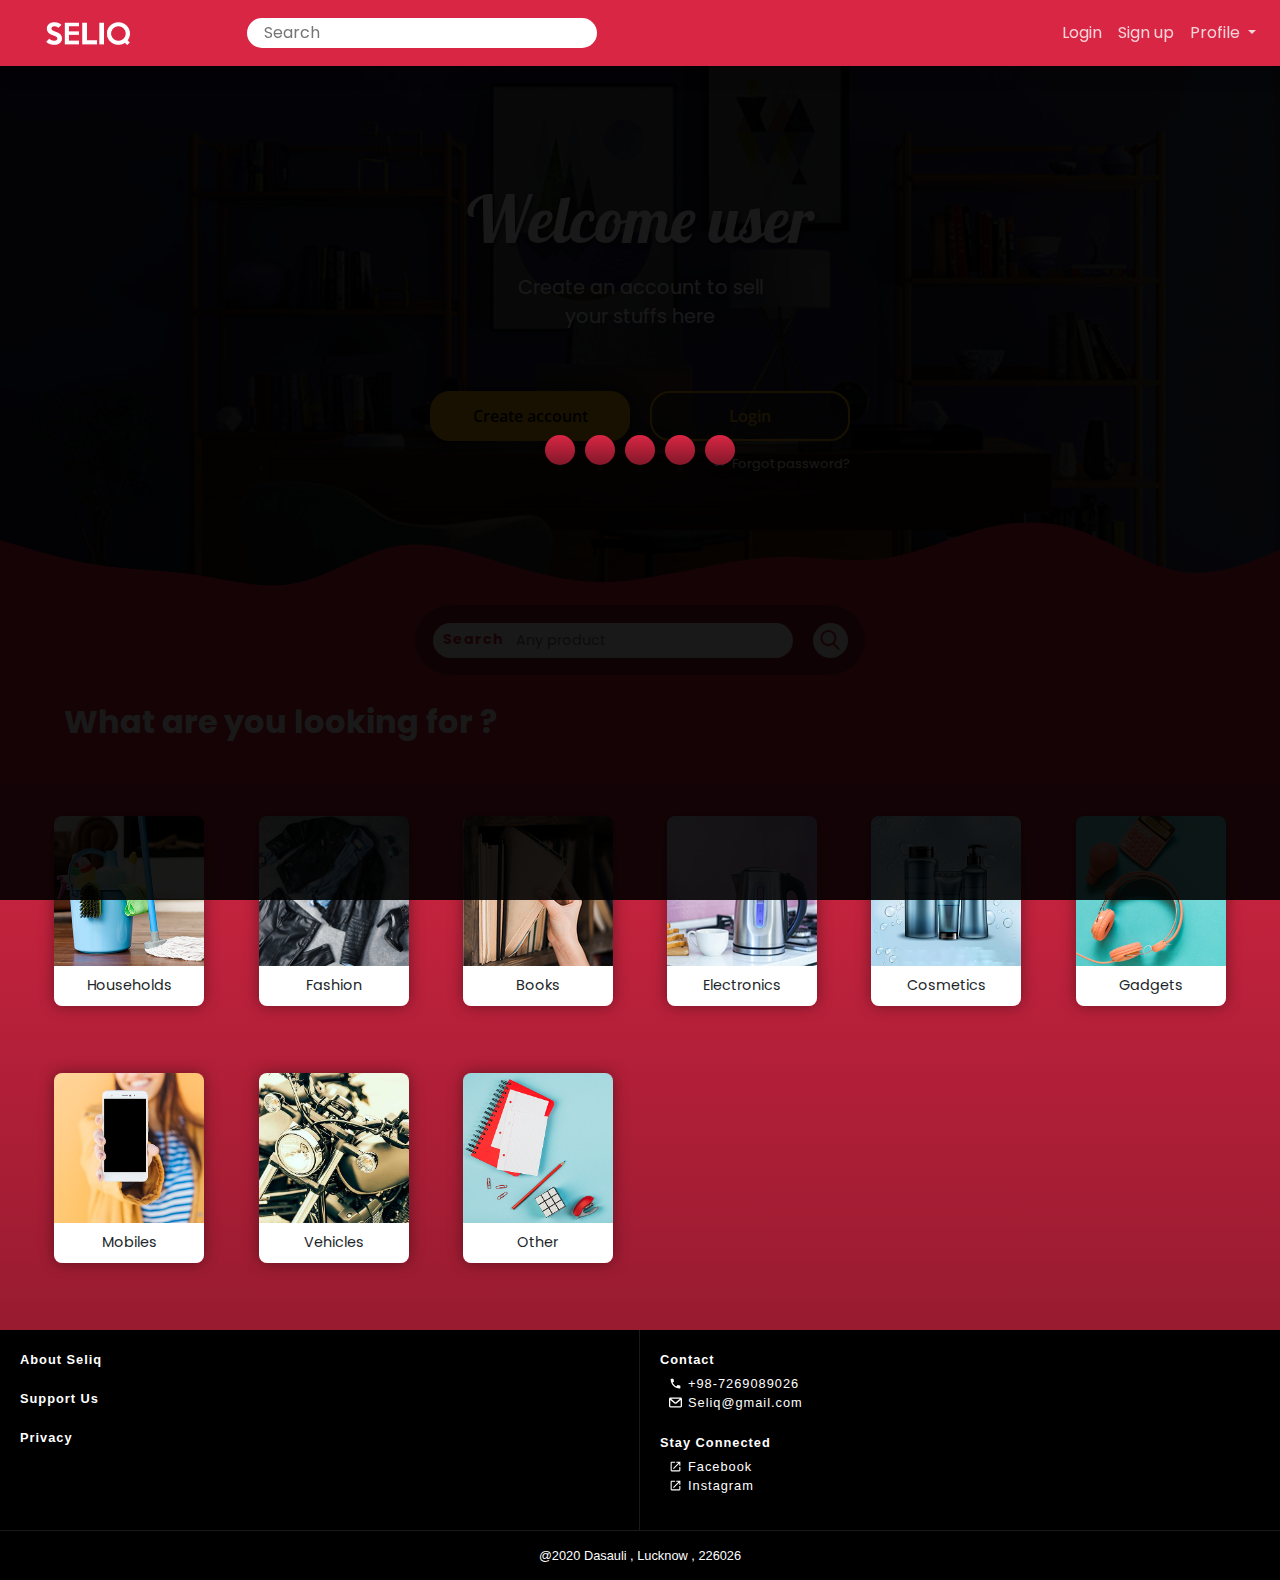
<file: index.html>
<!DOCTYPE html>
<html lang="en">

<head>

    <meta charset="utf-8">

    <meta name="viewport" content="width=device-width,initial-scale=1,shrink-to-fit=no">
 
    <link rel="stylesheet" type="text/css" href="css/global.css">
    <link rel="stylesheet" type="text/css" href="css/index.css">
    <link rel="stylesheet" type="text/css" href="bootstrap/bootstrap.css">
    <link rel="stylesheet" type="text/css" href="css/loader.css">
     
  		<title>Seliq - Home Page</title>

    <script src="bootstrap/jquery.js"></script>
    <script src="bootstrap/bootstrap.js"></script>

    <!--    Fonts-->
    <link href="https://fonts.googleapis.com/css2?family=Poppins&family=Bebas+Neue&family=Carter+One&family=Staatliches&family=Josefin+Sans&family=Lato:wght@400;700;900&family=Lobster&family=Montserrat&family=Open+Sans:wght@400;700;800&family=Oswald:wght@300;400&family=Righteous&display=swap" rel="stylesheet">

</head>

<body>
    
    <script type="text/javascript" src="js/loader.js"></script>
        <div class="loader">
            <div class="bar bar1 m5"></div>
            <div class="bar bar2 m5"></div>
            <div class="bar bar3 m5"></div>
            <div class="bar bar2 m5"></div>
            <div class="bar bar1 m5"></div>
        </div>
    
<header class="header">
        <nav class="navbar shadow navbar-expand-lg navbar-dark nav-bg-color">
            <a class="navbar-brand ml-lg-4" href="index.html">
                <img src="images/logo.png" width="50%" height="50%" alt="logo">
            </a>
            <button class="navbar-toggler" type="button" data-toggle="collapse" data-target="#navbarSupportedContent" aria-controls="navbarSupportedContent" aria-expanded="false" aria-label="Toggle navigation">
                <span class="navbar-toggler-icon"></span>
            </button>

            <div class="collapse navbar-collapse" id="navbarSupportedContent">

                <form>
                    <div class="search">
                        <div class="first_wrap">
                            <input class="SB" type="search" placeholder="Search" aria-label="Search">
                        </div>
                        <!--
                  <div class="second_wrap">
                      <div class="icon">
                      </div>
                  </div>
-->
                    </div>
                </form>

                <ul class="navbar-nav ml-auto">
                    <li class="nav-item">
                        <a class="nav-link" href="login.html">Login</a>
                    </li>
                    <li class="nav-item">
                        <a href="signup.html" class="nav-link">
                            Sign up
                        </a>
                    </li>


                    <li class="nav-item dropdown">
                        <a class="nav-link dropdown-toggle" href="#" id="navbarDropdown" role="button" data-toggle="dropdown" aria-haspopup="true" aria-expanded="false">
                            Profile
                        </a>
                        <div class="dropdown-menu dropdown-menu-right" aria-labelledby="navbarDropdown">
                            <a class="dropdown-item" href="profile.html">My Account</a>
                            <a class="dropdown-item" href="#">Log Out</a>
                        </div>
                    </li>
                </ul>
            </div>
        </nav>
    </header>

<main>
 
        

        <!--Cover section-->

<section class="cover_section">

<div class="cover_image">
    
    
    
    
   <div class="c_container">
    
       <div class="c_upper">
                <h1>Welcome user</h1>
                <p>Create an account to sell<br> your stuffs here</p>
        </div> 
       
<div class="c_lower">
        <div class="buttons_container">
                    <a href="signup.html">      <button class="c_button signin_button">
                    <p>Create account</p>
                        </button>
                    </a>
    
                    <a href="login.html">
                        <button class="c_button login_button">
                        <p>Login</p>
                        </button>
                    </a>
        </div>
           
        <div class="last">
            <span class="s_icon_container forgot_icon">
                <img class="s_icon"src="icons/password.svg"> 
            </span>
            <p>
                <a href="email_page.html">Forgot password?</a>
            </p>
        </div>
</div>
        </div>
    </div>
    
    <div class="wave_container">
        <img class="wave" src="images/waves/wave-large.svg">
    </div>
</section>
       
        <!--=Search Tab-->
<section class="searchbox_section">
    
    <div class="outer">

    <div class="searchbar">
        
        <div class="search_text">
            Search
        </div>
        
        <form class="searchbox_container">
            <input type="search" name="search" class="searchbox" placeholder="Any product">
        </form>
        
        <div class="search_icon_container">
        <div class="search_icon"></div>
        </div>
        
        
    </div>
    
        </div>
    
</section>
       
        <!--Carousal-->


        <!--Categories-->
<section class="categories_section">

    <div class="ct_header">
           <p>What are you looking for ?</p>
    </div>

<div class="ct_container">

    <div class="thumbs">
        <div class="image_container">
            <img class="thumb_background" src="images/households.jpg" alt="Households" />

        </div>

        <div class="t_button">
             <p>Households</p>
             <div class="inner_span"></div>
        </div>
    </div>

    <div class="thumbs">
        <div class="image_container">
            <img class="thumb_background" src="images/fashion.jpg" alt="Fashion" />

        </div>

        <div class="t_button">
           <p>Fashion</p>
             <div class="inner_span"></div>
        </div>
    </div>

    <div class="thumbs">
        <div class="image_container">
            <img class="thumb_background" src="images/books.jpg" alt="Books" />

        </div>

        <div class="t_button">
           <p>Books</p>
             <div class="inner_span"></div>
        </div>
    </div>

    <div class="thumbs">
        <div class="image_container">
            <img class="thumb_background" src="images/electronics.jpg" alt="Electronics" />

        </div>

        <div class="t_button">
            
            <p>Electronics</p>
             <div class="inner_span"></div>
        </div>
    </div>

    <div class="thumbs">
        <div class="image_container">
            <img class="thumb_background" src="images/cosmetics.jpg" alt="Cosmetics" />

        </div>

        <div class="t_button">
            
            <p>Cosmetics</p>
             <div class="inner_span"></div>
        </div>
    </div>

    <div class="thumbs">
        <div class="image_container">
            <img class="thumb_background" src="images/gadgets.jpg" alt="Gadgets" />

        </div>

        <div class="t_button">
           
            <p> Gadgets</p>
             <div class="inner_span"></div>
        </div>
    </div>

    <div class="thumbs">
        <div class="image_container">
            <img class="thumb_background" src="images/mobiles.jpg" alt="Mobiles" />

        </div>

        <div class="t_button">
            
            <p> Mobiles</p>
             <div class="inner_span"></div>
        </div>
    </div>

    <div class="thumbs">
        <div class="image_container">
            <img class="thumb_background" src="images/vehicles.jpg" alt="Vehicles" />

        </div>

        <div class="t_button">
            
            <p> Vehicles</p>
             <div class="inner_span"></div>
        </div>
    </div>

    <div class="thumbs">
        <div class="image_container">
            <img class="thumb_background" src="images/other.jpg" alt="Other" />

        </div>
        <div class="t_button">
            
             <p>Other</p>
             <div class="inner_span"></div>
        </div>
    </div>

</div>

</section>
        
        
<section></section>

</main>

<!--Footer-->

<footer class="page_footer">

        <div class="wrap_one">

            <div class="fcaption">
                <a href="about.html">About Seliq</a>
            </div>

            <div class="fcaption">
                <a href="support.html">Support Us</a>
            </div>

            <div class="fcaption">
                <a href="privacy.html">Privacy</a>
            </div>

        </div>

        <div class="wrap_two">

     <div class="fcaption">
        Contact
        <ul>
            <li class="f_row">
                <span class="s_icon_container"> 
                <img class="s_icon" src="icons/call.svg"> 
                </span>
                +98-7269089026
            </li>
            <li class="f_row">
                <span class="s_icon_container"> 
                <img class="s_icon" src="icons/email.svg"> </span>
                Seliq@gmail.com
            </li>
        </ul>
    </div>

     <div class="fcaption">Stay Connected
        <ul>
            <li class="f_row">
                <span class="s_icon_container"> 
                <img class="s_icon" src="icons/link.svg"> 
                </span>
                <a href="http://www.facebook.com/Seliq">
                Facebook</a>
                </li>
                <li class="f_row">
                   <span class="s_icon_container"> 
                <img class="s_icon" src="icons/link.svg"> 
                </span> 
                    
                    <a href="http://www.instagram.com/Seliq">Instagram</a>
                </li>
            </ul>
    </div>
        
        </div>

        <div class="wrap_three">

            <div class="block">
                @2020 Dasauli , Lucknow , 226026
            </div>

        </div>

</footer>

</body>

</html>
</file>
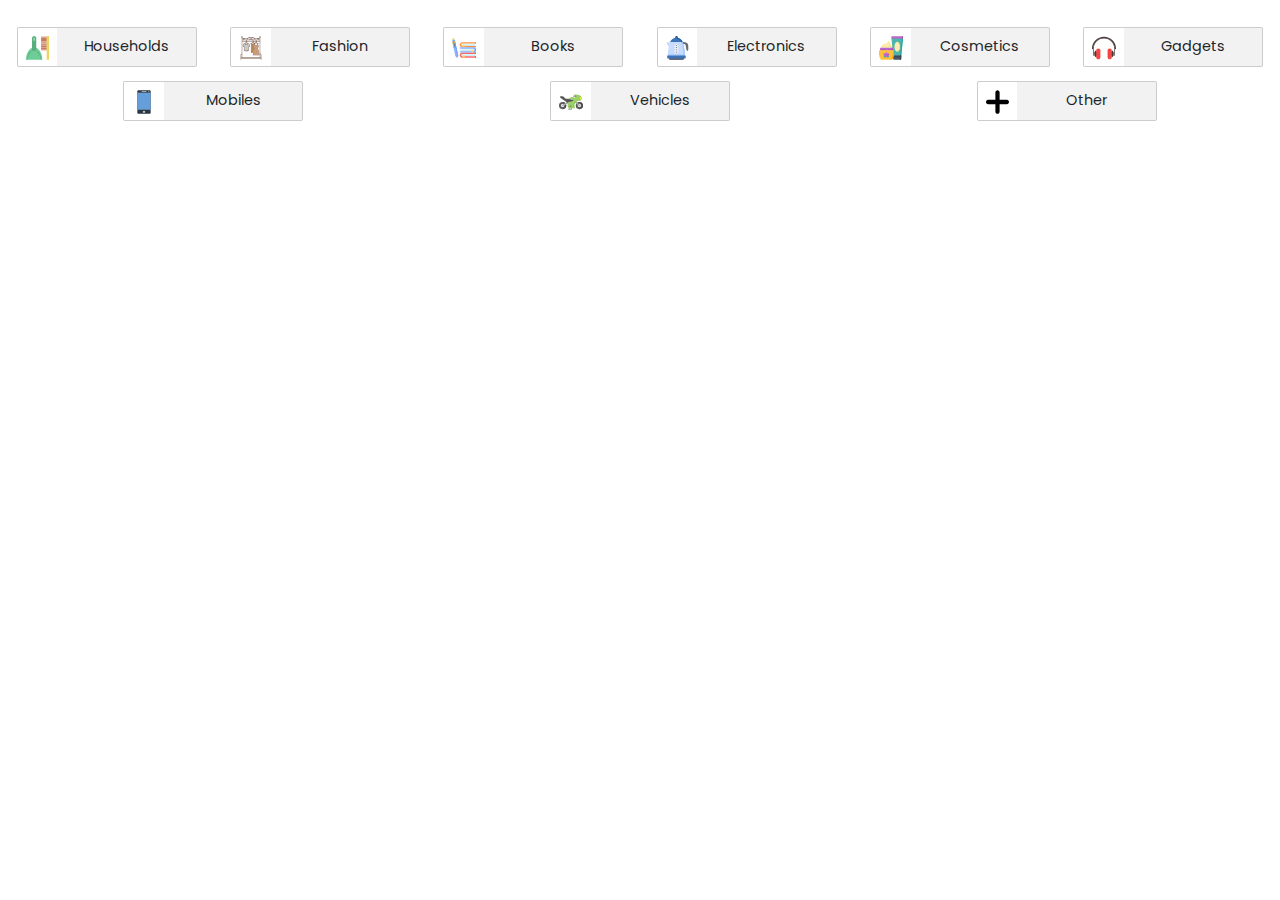
<file: categories.html>
<!DOCTYPE html>
<html lang="en">

<head>

    <meta charset="utf-8">

    <meta name="viewport" content="width=device-width,initial-scale=1,shrink-to-fit=no">

    <link rel="stylesheet" type="text/css" href="css/global.css">
    <link rel="stylesheet" type="text/css" href="css/categories.css">
    <link rel="stylesheet" type="text/css" href="bootstrap/bootstrap.css">
    
  		<title>categories</title>

    <script src="bootstrap/jquery.js"></script>
    <script src="bootstrap/bootstrap.js"></script>

    <!--    Fonts-->
    <link href="https://fonts.googleapis.com/css2?family=Poppins&family=Bebas+Neue&family=Carter+One&family=Staatliches&family=Josefin+Sans&family=Lato:wght@400;700;900&family=Lobster&family=Montserrat&family=Open+Sans:wght@400;700;800&family=Oswald:wght@300;400&family=Righteous&display=swap" rel="stylesheet">

</head>

<body>


<section class="panel_section">

      <div class="panel_container">

        <div class="cblock">
            <div class="icon_container">
                   <img class="c_icon" src="icons/households.svg" alt="Households" />
            </div>
            <div class="t_button">
                    Households
            </div>
        </div>
        
        <div class="cblock">
            <div class="icon_container">
                   <img class="c_icon" src="icons/fashion.svg" alt="Fashion" />
            </div>
            <div class="t_button">
                    Fashion
            </div>
        </div>
        
        <div class="cblock">
            <div class="icon_container">
                   <img class="c_icon" src="icons/books.svg" alt="Books" />
            </div>
            <div class="t_button">
                    Books
            </div>
        </div>
        
        <div class="cblock">
            <div class="icon_container">
                   <img class="c_icon" src="icons/kettle.svg" alt="Electronics" />
            </div>
            <div class="t_button">
                    Electronics
            </div>
        </div>
        
        <div class="cblock">
            <div class="icon_container">
                   <img class="c_icon" src="icons/cosmetics.svg" alt="Cosmetics" />
            </div>
            <div class="t_button">
                    Cosmetics
            </div>
        </div>

        <div class="cblock">
            <div class="icon_container">
                   <img class="c_icon" src="icons/gadgets.svg" alt="gadgets" />
            </div>
            <div class="t_button">
                                Gadgets
             </div>
                        
        </div>

<!--
        <div class="cblock">
            <div class="icon_container">
                 <img class="c_icon" src="icons/households.svg" alt="households" />
            </div>
            <div class="t_button">
                                Households
            </div>
        </div>
-->

        <div class="cblock">
            <div class="icon_container">
                <img class="c_icon" src="icons/mobile.svg" alt="mobiles" />
            </div>
            <div class="t_button">
                Mobiles
            </div>
        </div>

        <div class="cblock">
            <div class="icon_container">
                <img class="c_icon" src="icons/bike.svg" alt="vehicles" />
            </div>
            <div class="t_button">
                                Vehicles
                            </div>
        </div>

        <div class="cblock">
            <div class="icon_container">
                <img class="c_icon" src="icons/other.svg" alt="others" />
            </div>
            <div class="t_button">
                Other
            </div>
        </div>

      </div>

</section>


    </body>
</html>
</file>
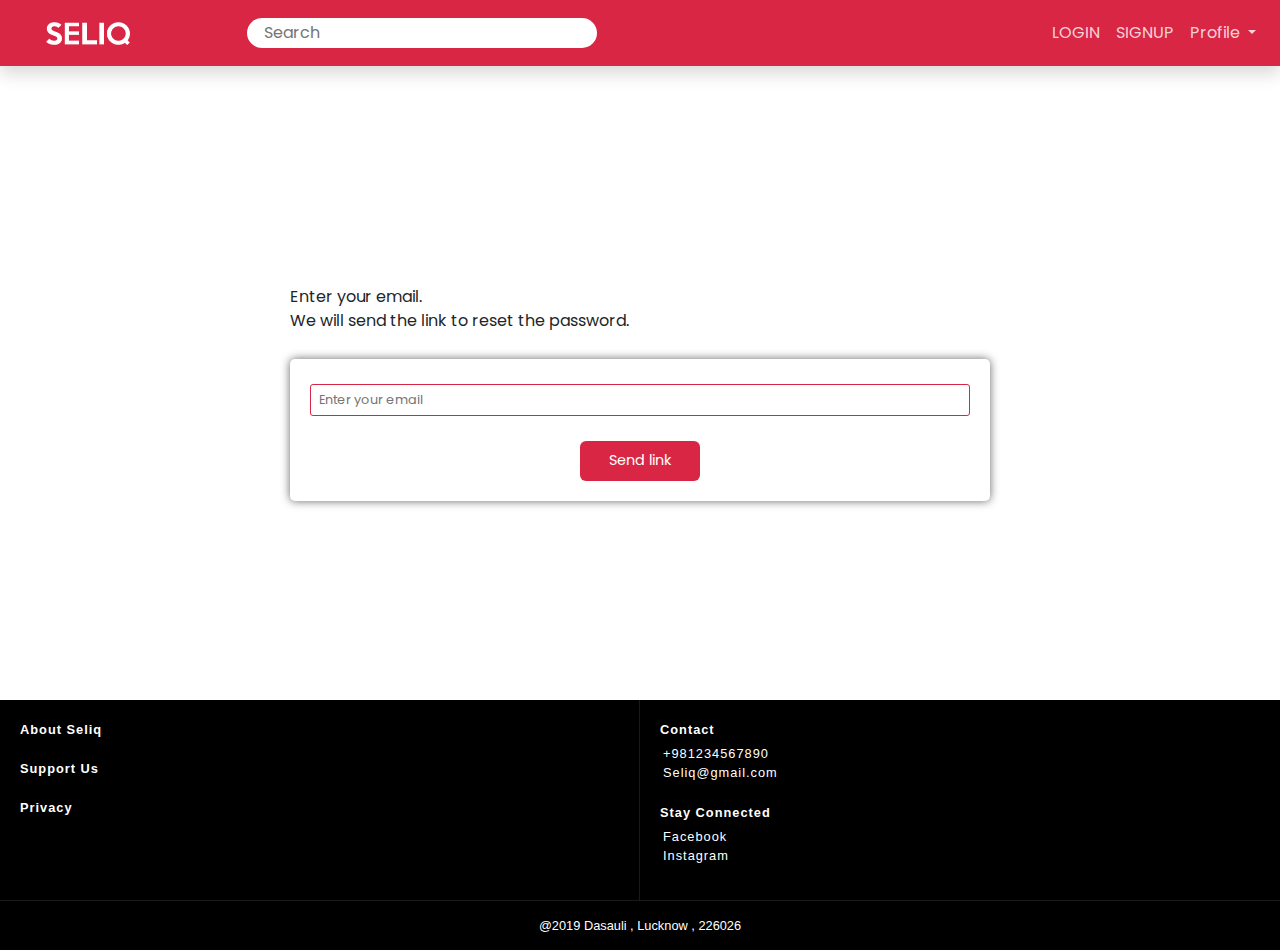
<file: email_page.html>
<!DOCTYPE html>
<html lang="en">

<head>

    <meta charset="utf-8">

    <meta name="viewport" content="width=device-width,initial-scale=1,shrink-to-fit=no">
 
    <link rel="stylesheet" type="text/css" href="css/global.css">
    <link rel="stylesheet" type="text/css" href="css/email_page.css">
    <link rel="stylesheet" type="text/css" href="bootstrap/bootstrap.css">

    <title>Seliq - Email Verification</title>

    <script src="bootstrap/jquery.js"></script>
    <script src="bootstrap/bootstrap.js"></script>

<!--    Fonts-->
    <link href="https://fonts.googleapis.com/css2?family=Poppins&family=Bebas+Neue&family=Carter+One&family=Staatliches&family=Josefin+Sans&family=Lato:wght@400;700;900&family=Lobster&family=Montserrat&family=Open+Sans:wght@400;700;800&family=Oswald:wght@300;400&family=Righteous&display=swap" rel="stylesheet">


</head>
<body>

<header class="header">
        <nav class="navbar fixed-top shadow navbar-expand-lg navbar-dark nav-bg-color">
            <a class="navbar-brand ml-lg-4" href="index.html">
                <img src="images/logo.png" width="50%" height="50%" alt="logo">
            </a>
            <button class="navbar-toggler" type="button" data-toggle="collapse" data-target="#navbarSupportedContent" aria-controls="navbarSupportedContent" aria-expanded="false" aria-label="Toggle navigation">
                <span class="navbar-toggler-icon"></span>
            </button>

            <div class="collapse navbar-collapse" id="navbarSupportedContent">


                <form>
                    <div class="search">

                        <div class="first_wrap">
                            <input class="SB" type="search" placeholder="Search" aria-label="Search">
                        </div>



                    </div>
                </form>

                <ul class="navbar-nav ml-auto">
                    <li class="nav-item">
                        <a class="nav-link" href="login.html">LOGIN</a>
                    </li>
                    <li class="nav-item">
                        <a href="#account" data-toggle="modal" data-target="#signin" class="nav-link">
                            SIGNUP
                        </a>
                    </li>


                    <li class="nav-item dropdown">
                        <a class="nav-link dropdown-toggle" href="#" id="navbarDropdown" role="button" data-toggle="dropdown" aria-haspopup="true" aria-expanded="false">
                            Profile
                        </a>
                        <div class="dropdown-menu dropdown-menu-right" aria-labelledby="navbarDropdown">
                            <a class="dropdown-item" href="#">My Account</a>
                            <a class="dropdown-item" href="#">Log Out</a>
                        </div>
                    </li>
                </ul>
            </div>
        </nav>
    </header>


<!--       section          -->

<main>
<div class="body_section">

        
    <div class="fheader">
    <div class="heading">
                <p>Enter your email. </p>
                <p>We will send the link to reset the password.</p>
            </div>
    </div>

    <form class="fcontainer">
        <div class="row">
            
            <input type="email" placeholder="Enter your email" class="textbox w100">
        </div>

        <submit>
            <input class="button" type="button" value="Send link">
        </submit>
               
    </form>
</div>
</main>


<!--Footer-->
<footer class="page_footer">

        <div class="wrap_one">

            <div class="fcaption">
                <a href="about.html">About Seliq</a>
            </div>

            <div class="fcaption">
                <a href="support.html">Support Us</a>
            </div>

            <div class="fcaption">
                <a href="privacy.html">Privacy</a>
            </div>

        </div>

        <div class="wrap_two">

     <div class="fcaption">
               Contact
                <ul>
                    <li class="contact_number">+981234567890</li>
                    <li class="email">Seliq@gmail.com</li>
                </ul>
    </div>

     <div class="fcaption">Stay Connected
            <ul>
                <li>
                    <a href="http://www.facebook.com/StuClona">Facebook</a>
                </li>
                <li>
                    <a href="http://www.instagram.com/Stuclona">Instagram</a>
                </li>
            </ul>
    </div>
        
        </div>

        <div class="wrap_three">

            <div class="block">
                @2019 Dasauli , Lucknow , 226026
            </div>

        </div>

</footer>



</body>

</html>
</file>
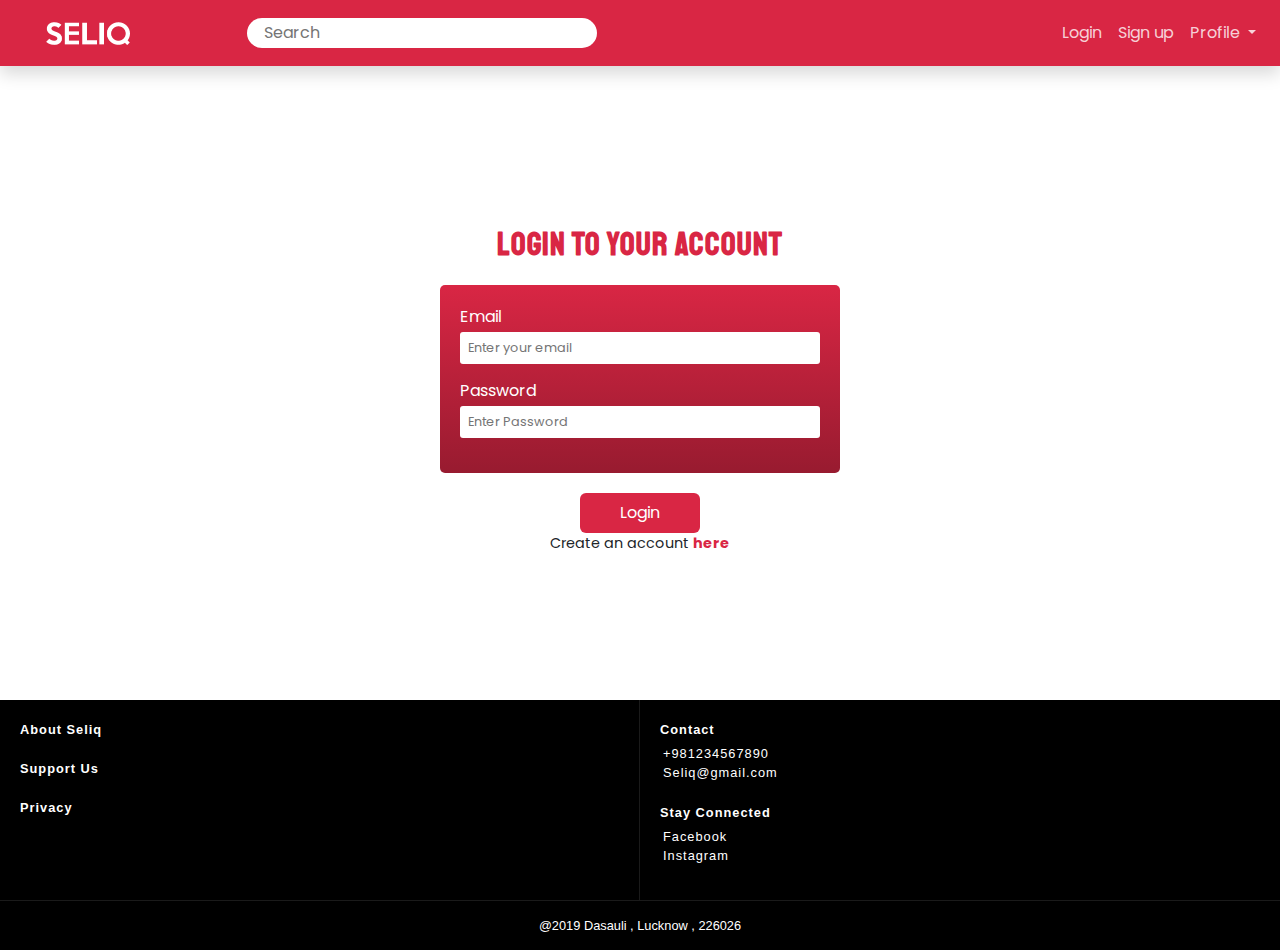
<file: login.html>
<!DOCTYPE html>
<html lang="en">

<head>

    <meta charset="utf-8">
 
    <meta name="viewport" content="width=device-width,initial-scale=1,shrink-to-fit=no">

    <link rel="stylesheet" type="text/css" href="css/global.css">
    <link rel="stylesheet" type="text/css" href="css/login.css">
    <link rel="stylesheet" type="text/css" href="bootstrap/bootstrap.css">

    <title>Seliq - Login Page</title>

    <script src="bootstrap/jquery.js"></script>
    <script src="bootstrap/bootstrap.js"></script>

<!--    Fonts-->
    <link href="https://fonts.googleapis.com/css2?family=Poppins&family=Bebas+Neue&family=Carter+One&family=Staatliches&family=Josefin+Sans&family=Lato:wght@400;700;900&family=Lobster&family=Montserrat&family=Open+Sans:wght@400;700;800&family=Oswald:wght@300;400&family=Righteous&display=swap" rel="stylesheet">

</head>

<body>
<header class="header">
        <nav class="navbar shadow navbar-expand-lg navbar-dark nav-bg-color">
            <a class="navbar-brand ml-lg-4" href="index.html">
                <img src="images/logo.png" width="50%" height="50%" alt="logo">
            </a>
            <button class="navbar-toggler" type="button" data-toggle="collapse" data-target="#navbarSupportedContent" aria-controls="navbarSupportedContent" aria-expanded="false" aria-label="Toggle navigation">
                <span class="navbar-toggler-icon"></span>
            </button>

            <div class="collapse navbar-collapse" id="navbarSupportedContent">

                <form>
                    <div class="search">
                        <div class="first_wrap">
                            <input class="SB" type="search" placeholder="Search" aria-label="Search">
                        </div>
                        <!--
                  <div class="second_wrap">
                      <div class="icon">
                      </div>
                  </div>
-->
                    </div>
                </form>

                <ul class="navbar-nav ml-auto">
                    <li class="nav-item">
                        <a class="nav-link" href="login.html">Login</a>
                    </li>
                    <li class="nav-item">
                        <a href="signup.html" class="nav-link">
                            Sign up
                        </a>
                    </li>


                    <li class="nav-item dropdown">
                        <a class="nav-link dropdown-toggle" href="#" id="navbarDropdown" role="button" data-toggle="dropdown" aria-haspopup="true" aria-expanded="false">
                            Profile
                        </a>
                        <div class="dropdown-menu dropdown-menu-right" aria-labelledby="navbarDropdown">
                            <a class="dropdown-item" href="profile.html">My Account</a>
                            <a class="dropdown-item" href="#">Log Out</a>
                        </div>
                    </li>
                </ul>
            </div>
        </nav>
    </header>


        <!--       login section          -->
<main>
        <div class="body_section">

            <div class="fheader">
                <div class="heading">
                   <h2>Login to your account</h2>
                </div>
            </div>

<form class="fcontainer">


<div class="row">
    <div class="caption">Email</div>
    
    <input type="email" placeholder="Enter your email" class="textbox w100">
</div>

<div class="row">
    <div class="caption">Password</div>
                
    <input type="password" placeholder="Enter Password" class="textbox w100">
</div>

</form>
               
<submit>
        <input class="button" type="button" value="Login">
</submit>
                
<p>Create an account
<a href="signup.html">here</a>
</p>     
            
        </div>

    </main>

                    <!--Footer-->

<footer class="page_footer">

        <div class="wrap_one">

            <div class="fcaption">
                <a href="about.html">About Seliq</a>
            </div>

            <div class="fcaption">
                <a href="support.html">Support Us</a>
            </div>

            <div class="fcaption">
                <a href="privacy.html">Privacy</a>
            </div>

        </div>

        <div class="wrap_two">

     <div class="fcaption">
               Contact
                <ul>
                    <li class="contact_number">+981234567890</li>
                    <li class="email">Seliq@gmail.com</li>
                </ul>
    </div>

     <div class="fcaption">Stay Connected
            <ul>
                <li>
                    <a href="http://www.facebook.com/StuClona">Facebook</a>
                </li>
                <li>
                    <a href="http://www.instagram.com/Stuclona">Instagram</a>
                </li>
            </ul>
    </div>
        
        </div>

        <div class="wrap_three">

            <div class="block">
                @2019 Dasauli , Lucknow , 226026
            </div>

        </div>

</footer>

</body>

</html>
</file>
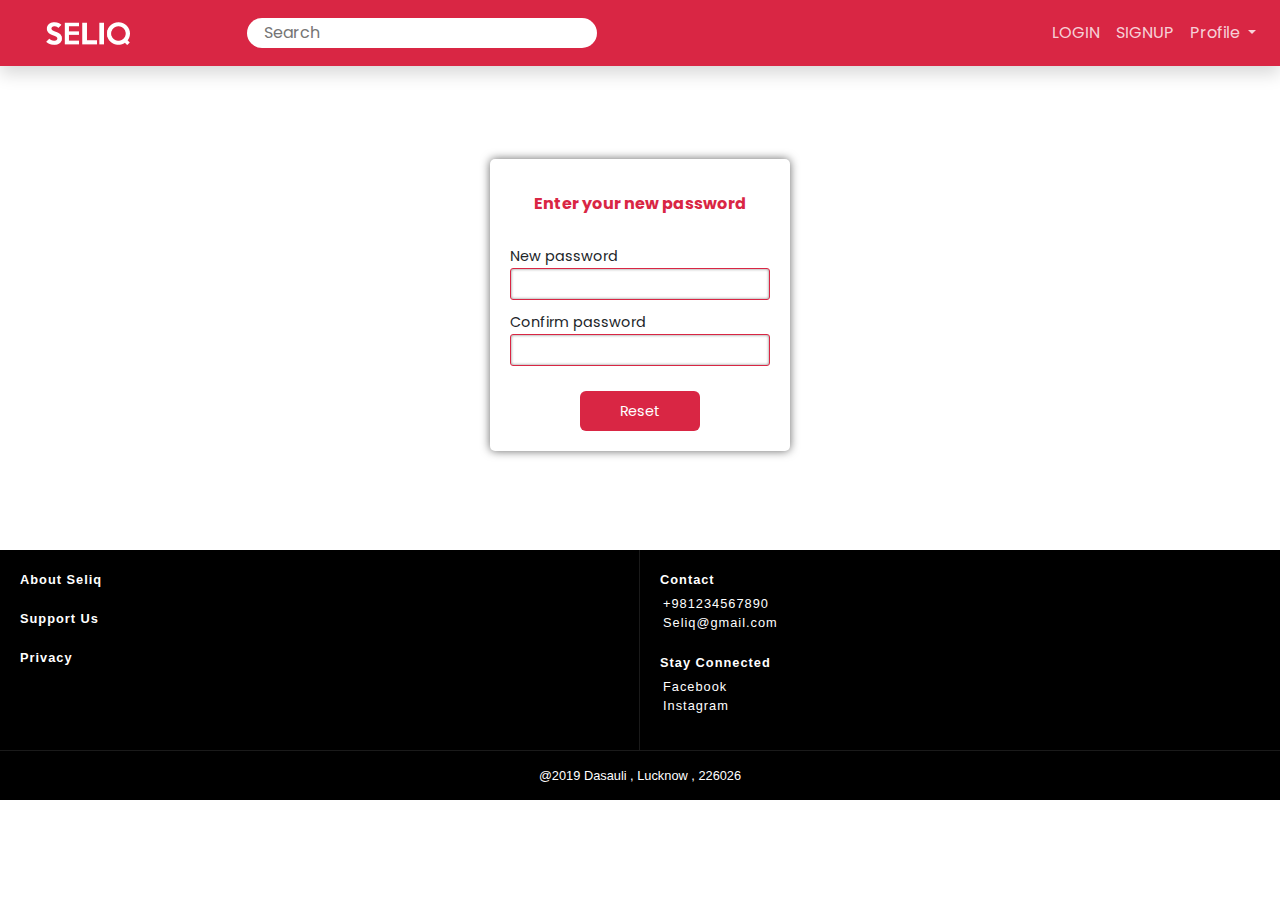
<file: password_reset.html>
<!DOCTYPE html>
<html lang="en">

<head>

    <meta charset="utf-8">

    <meta name="viewport" content="width=device-width,initial-scale=1,shrink-to-fit=no">
 
    <link rel="stylesheet" type="text/css" href="css/global.css">
    <link rel="stylesheet" type="text/css" href="css/password_reset.css">
    <link rel="stylesheet" type="text/css" href="bootstrap/bootstrap.css">
    
  		<title>Seliq - Password Reset</title>

    <script src="bootstrap/jquery.js"></script>
    <script src="bootstrap/bootstrap.js"></script>

    <!--    Fonts-->
    <link href="https://fonts.googleapis.com/css2?family=Poppins&family=Bebas+Neue&family=Carter+One&family=Staatliches&family=Josefin+Sans&family=Lato:wght@400;700;900&family=Lobster&family=Montserrat&family=Open+Sans:wght@400;700;800&family=Oswald:wght@300;400&family=Righteous&display=swap" rel="stylesheet">

</head>

<body>
<header class="header">
        <nav class="navbar fixed-top shadow navbar-expand-lg navbar-dark nav-bg-color">
            <a class="navbar-brand ml-lg-4" href="index.html">
                <img src="images/logo.png" width="50%" height="50%" alt="logo">
            </a>
            <button class="navbar-toggler" type="button" data-toggle="collapse" data-target="#navbarSupportedContent" aria-controls="navbarSupportedContent" aria-expanded="false" aria-label="Toggle navigation">
                <span class="navbar-toggler-icon"></span>
            </button>

            <div class="collapse navbar-collapse" id="navbarSupportedContent">


                <form>
                    <div class="search">

                        <div class="first_wrap">
                            <input class="SB" type="search" placeholder="Search" aria-label="Search">
                        </div>



                    </div>
                </form>

                <ul class="navbar-nav ml-auto">
                    <li class="nav-item">
                        <a class="nav-link" href="login.html">LOGIN</a>
                    </li>
                    <li class="nav-item">
                        <a href="#account" data-toggle="modal" data-target="#signin" class="nav-link">
                            SIGNUP
                        </a>
                    </li>


                    <li class="nav-item dropdown">
                        <a class="nav-link dropdown-toggle" href="#" id="navbarDropdown" role="button" data-toggle="dropdown" aria-haspopup="true" aria-expanded="false">
                            Profile
                        </a>
                        <div class="dropdown-menu dropdown-menu-right" aria-labelledby="navbarDropdown">
                            <a class="dropdown-item" href="#">My Account</a>
                            <a class="dropdown-item" href="#">Log Out</a>
                        </div>
                    </li>
                </ul>
            </div>
        </nav>
    </header>

<!--       section          -->

<main>
<div class="body_section">
    <div class="fcontainer">
        <div class="fheader">
            <div class="heading">
                <p>Enter your new password</p>
            </div>
        </div>

<form class="inner_container">
                <div class="row">
                    <div class="caption">New password</div>
                    <input type="text" class="textbox w100">
                </div>
                
                <div class="row">
                    <div class="caption">Confirm password</div>
                    <input type="text" class="textbox w100">
                </div>

                <submit>
                
                <input class="button" type="button" value="Reset">


                </submit>
               
</form>
        </div>
    </div>
</main>

<footer class="page_footer">

        <div class="wrap_one">

            <div class="fcaption">
                <a href="about.html">About Seliq</a>
            </div>

            <div class="fcaption">
                <a href="support.html">Support Us</a>
            </div>

            <div class="fcaption">
                <a href="privacy.html">Privacy</a>
            </div>

        </div>

        <div class="wrap_two">

     <div class="fcaption">
               Contact
                <ul>
                    <li class="contact_number">+981234567890</li>
                    <li class="email">Seliq@gmail.com</li>
                </ul>
    </div>

     <div class="fcaption">Stay Connected
            <ul>
                <li>
                    <a href="http://www.facebook.com/StuClona">Facebook</a>
                </li>
                <li>
                    <a href="http://www.instagram.com/Stuclona">Instagram</a>
                </li>
            </ul>
    </div>
        
        </div>

        <div class="wrap_three">

            <div class="block">
                @2019 Dasauli , Lucknow , 226026
            </div>

        </div>

</footer>

</body>

</html>
</file>
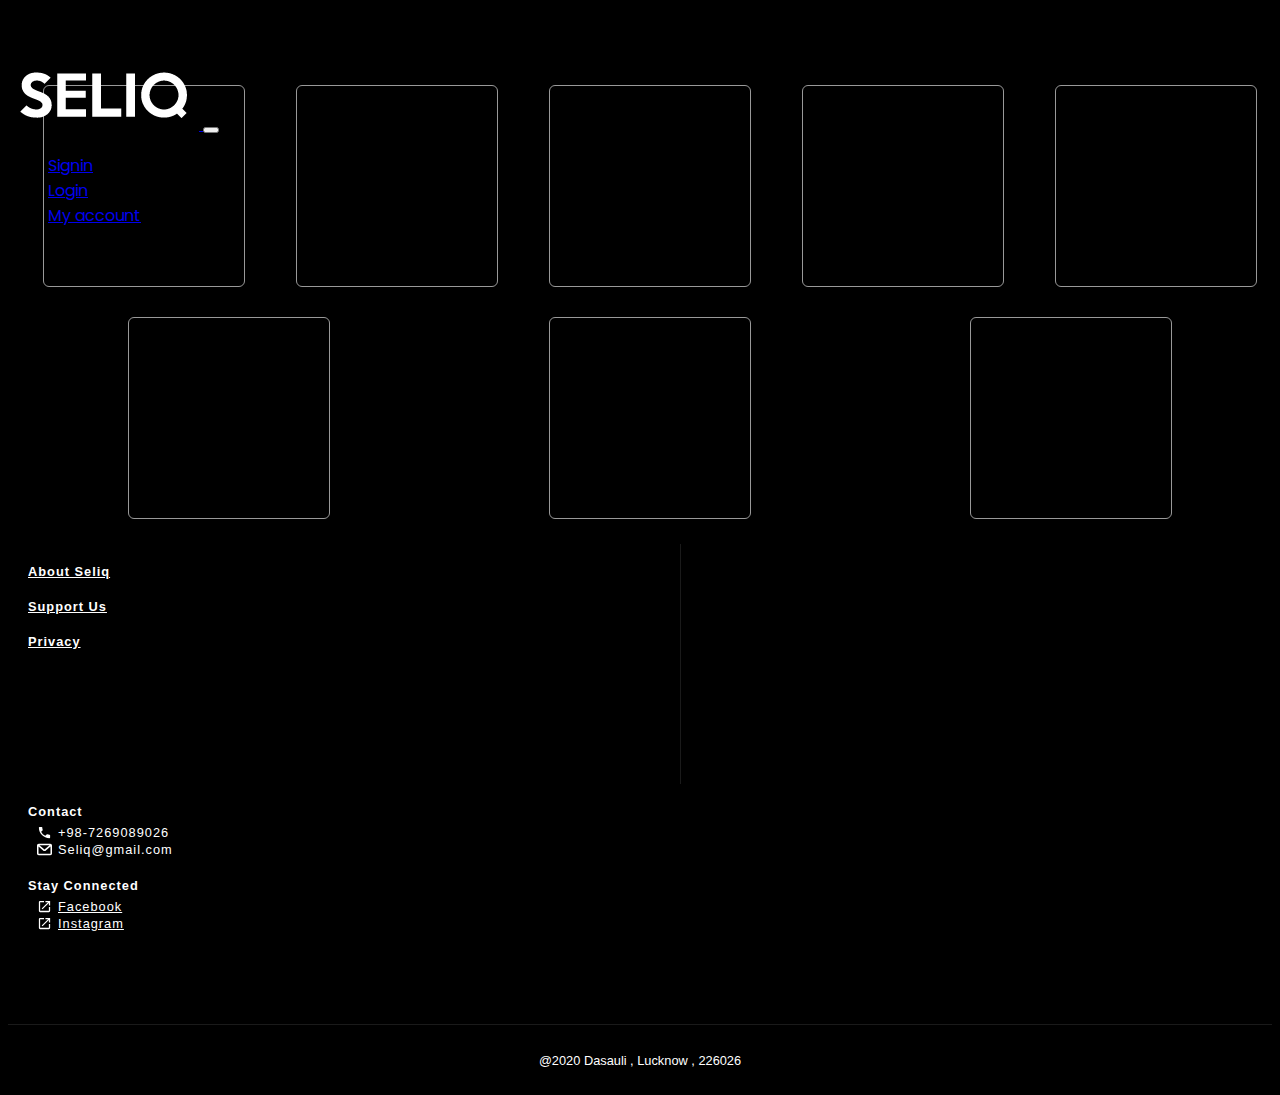
<file: products.html>
<!DOCTYPE html>
<html lang="en">

<head>

    <meta charset="utf-8">

    <meta name="viewport" content="width=device-width,initial-scale=1,shrink-to-fit=no">
 
    <link rel="stylesheet" type="text/css" href="css/global.css">
    <link rel="stylesheet" type="text/css" href="css/products.css">
    
  		<title>Seliq - Home Page</title>

    <script type="text/javascript" src="js/global.js"></script>
    <script type="text/javascript" src="js/nav.js"></script>

    <!--    Fonts-->
    <link href="https://fonts.googleapis.com/css2?family=Poppins&family=Bebas+Neue&family=Carter+One&family=Staatliches&family=Josefin+Sans&family=Lato:wght@400;700;900&family=Lobster&family=Montserrat&family=Open+Sans:wght@400;700;800&family=Oswald:wght@300;400&family=Righteous&display=swap" rel="stylesheet">

</head>

<body>


<nav class="navbar">
    
    <a href="index.html" class="logo">
        <img src="images/logo.png">
    </a>
    
    <button onclick="toggle()" type="button" id="toggler" > 
       <div class="smbar"></div> 
       <div class="smbar"></div> 
       <div class="smbar"></div> 
    </button>
    
    <ul id="links">
        <li>
            <a href="signup.html" class="nav_item">
            Signin
            </a>
            </li>
        
            <li>
            <a href="login.html" class="nav_item">
            Login
                </a>
            </li>
        
            <li>
            <a href="profile.html" class="nav_item">
            My account
            </a>
            </li>
        </ul>
</nav>


<!--      Main Section          -->

<main class="body_section">
    <div class="c_container">

        <div class="product_thumb"></div>
        <div class="product_thumb"></div>
        <div class="product_thumb"></div>
        <div class="product_thumb"></div>
        <div class="product_thumb"></div>
        <div class="product_thumb"></div>
        <div class="product_thumb"></div>
        <div class="product_thumb"></div>

    </div>
       

</main>


                    <!--Footer-->

<footer class="page_footer">

        <div class="wrap_one">

            <div class="fcaption">
                <a href="about.html">About Seliq</a>
            </div>

            <div class="fcaption">
                <a href="support.html">Support Us</a>
            </div>

            <div class="fcaption">
                <a href="privacy.html">Privacy</a>
            </div>

        </div>

        <div class="wrap_two">

     <div class="fcaption">
        Contact
        <ul>
            <li class="f_row">
                <span class="s_icon_container"> 
                <img class="s_icon" src="icons/call.svg"> 
                </span>
                +98-7269089026
            </li>
            <li class="f_row">
                <span class="s_icon_container"> 
                <img class="s_icon" src="icons/email.svg"> </span>
                Seliq@gmail.com
            </li>
        </ul>
    </div>

     <div class="fcaption">Stay Connected
        <ul>
            <li class="f_row">
                <span class="s_icon_container"> 
                <img class="s_icon" src="icons/link.svg"> 
                </span>
                <a href="http://www.facebook.com/Seliq">
                Facebook</a>
                </li>
                <li class="f_row">
                   <span class="s_icon_container"> 
                <img class="s_icon" src="icons/link.svg"> 
                </span> 
                    
                    <a href="http://www.instagram.com/Seliq">Instagram</a>
                </li>
            </ul>
    </div>
        
        </div>

        <div class="wrap_three">

            <div class="block">
                @2020 Dasauli , Lucknow , 226026
            </div>

        </div>

</footer>
    
</body>

</html>
</file>
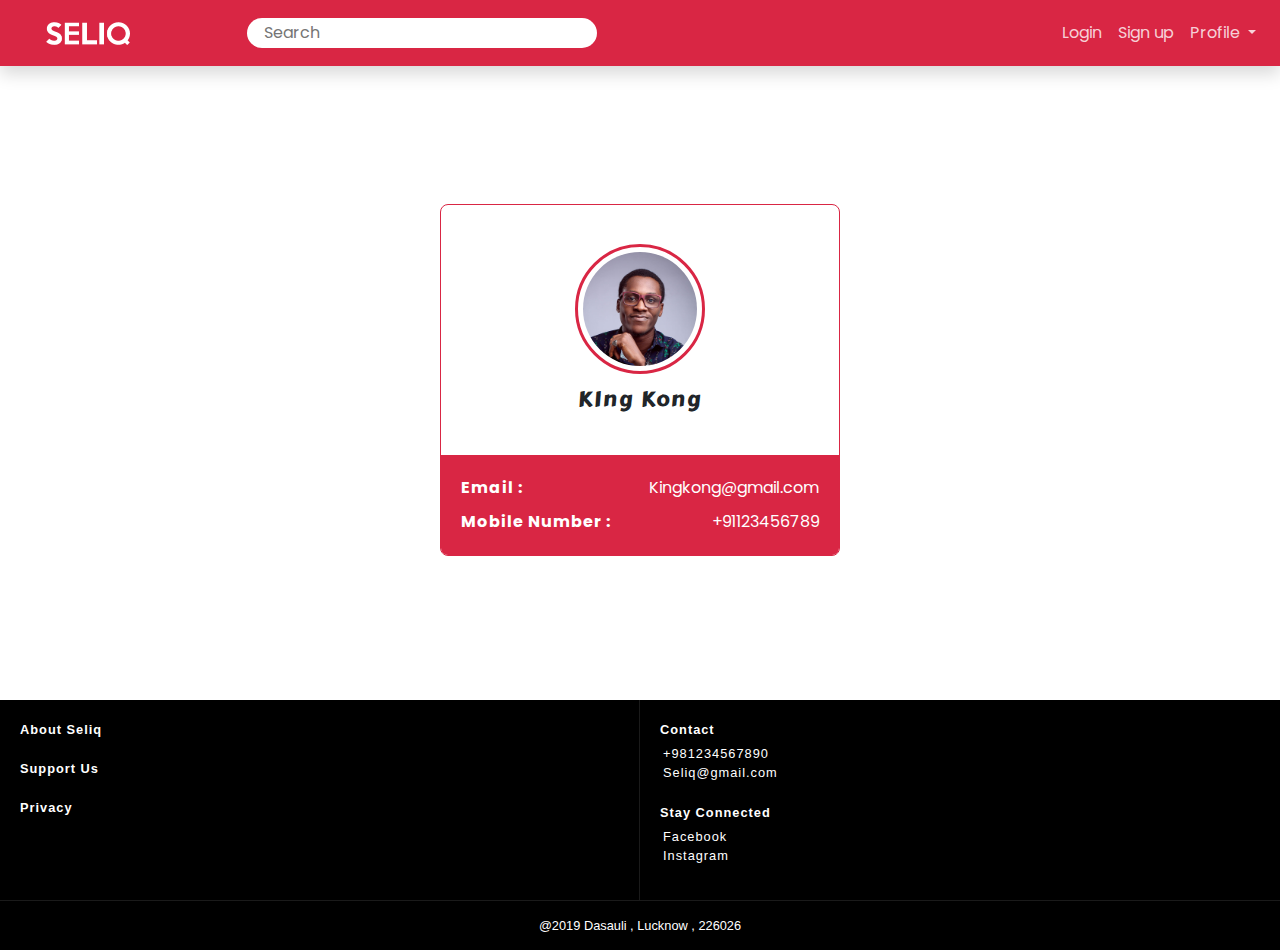
<file: profile.html>
<!DOCTYPE html>
<html lang="en">

<head>

    <meta charset="utf-8">

    <meta name="viewport" content="width=device-width,initial-scale=1,shrink-to-fit=no">
 
    <link rel="stylesheet" type="text/css" href="css/global.css">
    <link rel="stylesheet" type="text/css" href="css/profile.css">
    <link rel="stylesheet" type="text/css" href="bootstrap/bootstrap.css">

    <title>Seliq - My Account</title>

    <script src="bootstrap/jquery.js"></script>
    <script src="bootstrap/bootstrap.js"></script>

<!--    Fonts-->
    <link href="https://fonts.googleapis.com/css2?family=Poppins&family=Bebas+Neue&family=Carter+One&family=Staatliches&family=Josefin+Sans&family=Lato:wght@400;700;900&family=Lobster&family=Montserrat&family=Open+Sans:wght@400;700;800&family=Oswald:wght@300;400&family=Righteous&display=swap" rel="stylesheet">


</head>

<body>


<header class="header">
        <nav class="navbar shadow navbar-expand-lg navbar-dark nav-bg-color">
            <a class="navbar-brand ml-lg-4" href="index.html">
                <img src="images/logo.png" width="50%" height="50%" alt="logo">
            </a>
            <button class="navbar-toggler" type="button" data-toggle="collapse" data-target="#navbarSupportedContent" aria-controls="navbarSupportedContent" aria-expanded="false" aria-label="Toggle navigation">
                <span class="navbar-toggler-icon"></span>
            </button>

            <div class="collapse navbar-collapse" id="navbarSupportedContent">

                <form>
                    <div class="search">
                        <div class="first_wrap">
                            <input class="SB" type="search" placeholder="Search" aria-label="Search">
                        </div>
                        <!--
                  <div class="second_wrap">
                      <div class="icon">
                      </div>
                  </div>
-->
                    </div>
                </form>

                <ul class="navbar-nav ml-auto">
                    <li class="nav-item">
                        <a class="nav-link" href="login.html">Login</a>
                    </li>
                    <li class="nav-item">
                        <a href="signup.html" class="nav-link">
                            Sign up
                        </a>
                    </li>


                    <li class="nav-item dropdown">
                        <a class="nav-link dropdown-toggle" href="#" id="navbarDropdown" role="button" data-toggle="dropdown" aria-haspopup="true" aria-expanded="false">
                            Profile
                        </a>
                        <div class="dropdown-menu dropdown-menu-right" aria-labelledby="navbarDropdown">
                            <a class="dropdown-item" href="profile.html">My Account</a>
                            <a class="dropdown-item" href="#">Log Out</a>
                        </div>
                    </li>
                </ul>
            </div>
        </nav>
    </header>



    <!--       login section          -->
<main>
<div class="body_section">
<div class="fcontainer">

<div class="upper_block">
    <div class="picture_container">
    <img class="profile_picture" src="images/profile_picture.jpg">
    </div>
    <div class="name">
        <p>KIng Kong</p>
    </div>
</div>

<div class="lower_block">              
      <div class="row">
        <p class="caption">Email :</p>
        <p>Kingkong@gmail.com</p>
    </div>
    <div class="row">
        <p class="caption">Mobile Number :</p>
        <p>+91123456789</p>
    </div>
</div>

</div>
</div>
</main>

   
   
    <!--Footer-->
        
<footer class="page_footer">

        <div class="wrap_one">

            <div class="fcaption">
                <a href="about.html">About Seliq</a>
            </div>

            <div class="fcaption">
                <a href="support.html">Support Us</a>
            </div>

            <div class="fcaption">
                <a href="privacy.html">Privacy</a>
            </div>

        </div>

        <div class="wrap_two">

     <div class="fcaption">
               Contact
                <ul>
                    <li class="contact_number">+981234567890</li>
                    <li class="email">Seliq@gmail.com</li>
                </ul>
    </div>

     <div class="fcaption">Stay Connected
            <ul>
                <li>
                    <a href="http://www.facebook.com/StuClona">Facebook</a>
                </li>
                <li>
                    <a href="http://www.instagram.com/Stuclona">Instagram</a>
                </li>
            </ul>
    </div>
        
        </div>

        <div class="wrap_three">

            <div class="block">
                @2019 Dasauli , Lucknow , 226026
            </div>

        </div>

</footer>


</body>

</html>
</file>
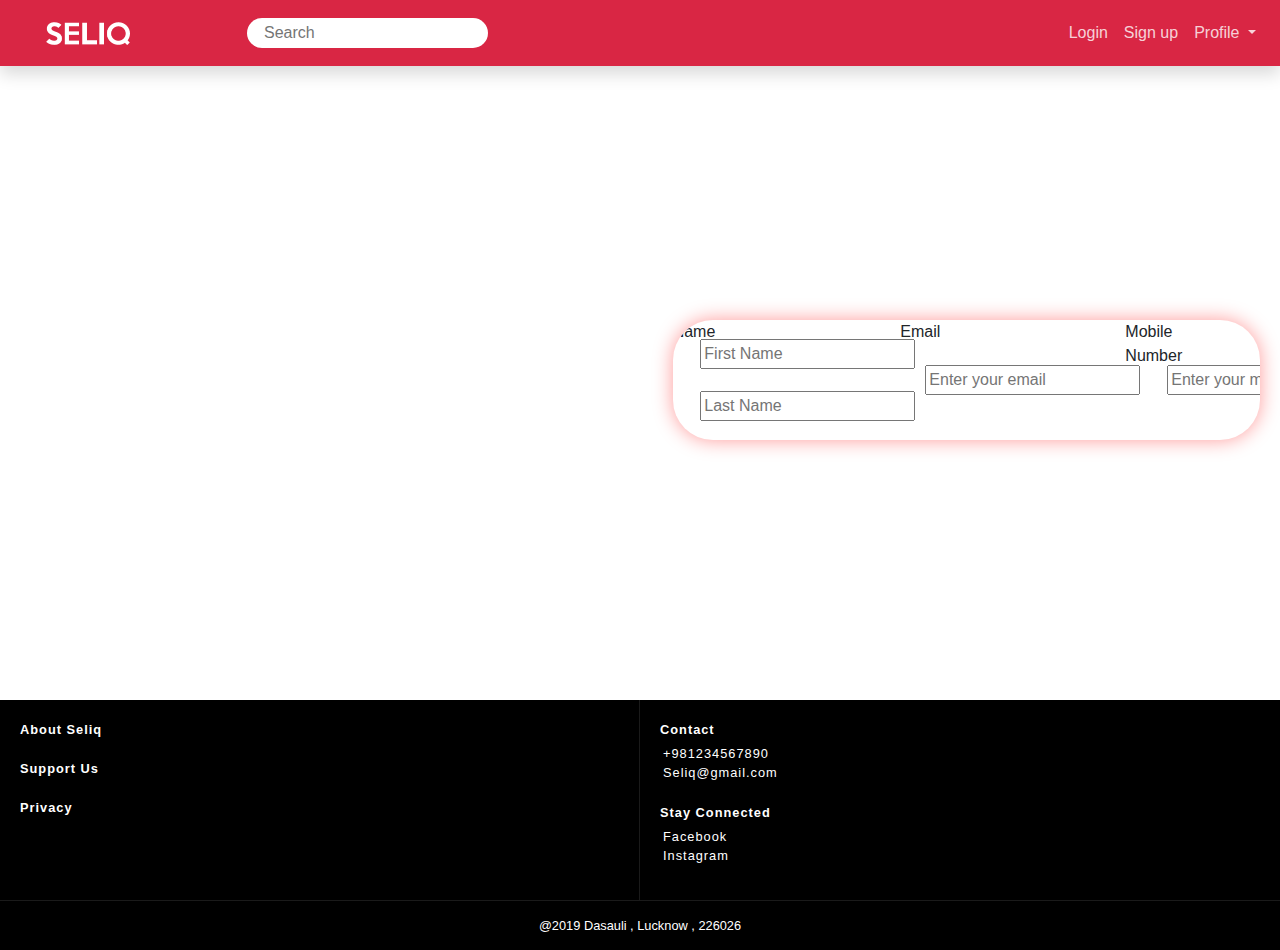
<file: Signup.html>
<!DOCTYPE html>
<html lang="en">

<head>

    <meta charset="utf-8">

    <meta name="viewport" content="width=device-width,initial-scale=1,shrink-to-fit=no">

    <link rel="stylesheet" type="text/css" href="css/global.css">
    <link rel="stylesheet" type="text/css" href="css/signup.css">
    <link rel="stylesheet" type="text/css" href="bootstrap/bootstrap.css">

    <title>Seliq - Signup</title>

    <script src="bootstrap/jquery.js"></script>
    <script src="bootstrap/bootstrap.js"></script>

</head>

<body>

<header class="header">
        <nav class="navbar shadow navbar-expand-lg navbar-dark nav-bg-color">
            <a class="navbar-brand ml-lg-4" href="index.html">
                <img src="images/logo.png" width="50%" height="50%" alt="logo">
            </a>
            <button class="navbar-toggler" type="button" data-toggle="collapse" data-target="#navbarSupportedContent" aria-controls="navbarSupportedContent" aria-expanded="false" aria-label="Toggle navigation">
                <span class="navbar-toggler-icon"></span>
            </button>

            <div class="collapse navbar-collapse" id="navbarSupportedContent">

                <form>
                    <div class="search">
                        <div class="first_wrap">
                            <input class="SB" type="search" placeholder="Search" aria-label="Search">
                        </div>
                        <!--
                  <div class="second_wrap">
                      <div class="icon">
                      </div>
                  </div>
-->
                    </div>
                </form>

                <ul class="navbar-nav ml-auto">
                    <li class="nav-item">
                        <a class="nav-link" href="login.html">Login</a>
                    </li>
                    <li class="nav-item">
                        <a href="signup.html" class="nav-link">
                            Sign up
                        </a>
                    </li>


                    <li class="nav-item dropdown">
                        <a class="nav-link dropdown-toggle" href="#" id="navbarDropdown" role="button" data-toggle="dropdown" aria-haspopup="true" aria-expanded="false">
                            Profile
                        </a>
                        <div class="dropdown-menu dropdown-menu-right" aria-labelledby="navbarDropdown">
                            <a class="dropdown-item" href="#">My Account</a>
                            <a class="dropdown-item" href="#">Log Out</a>
                        </div>
                    </li>
                </ul>
            </div>
        </nav>
    </header>


<!--  Sign in   -->

<div class="body_section">

<div class="fheader">
    <div class="heading">
        <h2>Create your account</h2>
    </div>
    <div class="heading">
        <p>It will just take few minutes</p>
    </div>
</div>

<form class="fcontainer">
    <div class="caption">Name</div>
    <div class="row">

        <input type="text" name="firstname" placeholder="First Name" class="textbox w50">

        <input type="text" name="lastname" placeholder="Last Name" class="textbox w50">
    </div>


    <div class="caption">Email</div>
    <div class="row">
        <input type="email" placeholder="Enter your email" class="textbox w100">
    </div>

    <div class="caption">Mobile Number</div>
    <div class="row">
        <input type="number" placeholder="Enter your mobile number" class="textbox w100">
    </div>

    <div class="caption">Password</div>
    <div class="row">
        <input type="password" placeholder="Enter Password" class="textbox w50">

        <input type="password" placeholder="Confirm Password" class="textbox w50">
    </div>


    <submit>
        <input class="button" type="button" value="Submit">
    </submit>
    
    <p>Already have an account ? 
    <a href="login.html">Login</a>
    </p>
</form>
</div>
 
       
       
        <!--Footer-->

<footer class="page_footer">

        <div class="wrap_one">

            <div class="fcaption">
                <a href="about.html">About Seliq</a>
            </div>

            <div class="fcaption">
                <a href="support.html">Support Us</a>
            </div>

            <div class="fcaption">
                <a href="privacy.html">Privacy</a>
            </div>

        </div>

        <div class="wrap_two">

     <div class="fcaption">
               Contact
                <ul>
                    <li class="contact_number">+981234567890</li>
                    <li class="email">Seliq@gmail.com</li>
                </ul>
    </div>

     <div class="fcaption">Stay Connected
            <ul>
                <li>
                    <a href="http://www.facebook.com/StuClona">Facebook</a>
                </li>
                <li>
                    <a href="http://www.instagram.com/Stuclona">Instagram</a>
                </li>
            </ul>
    </div>
        
        </div>

        <div class="wrap_three">

            <div class="block">
                @2019 Dasauli , Lucknow , 226026
            </div>

        </div>

</footer>

</body>

</html>
</file>
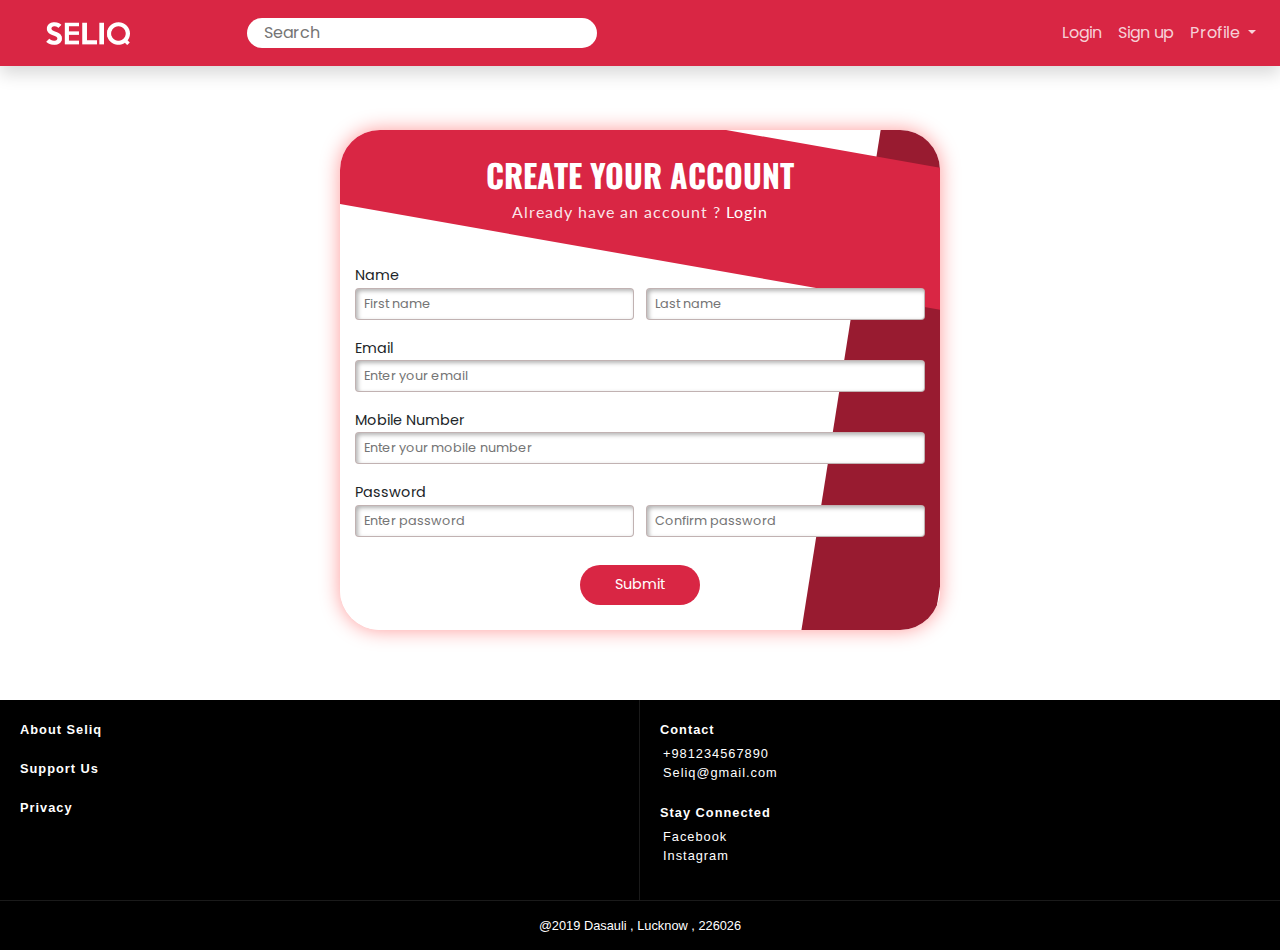
<file: signup.html>
<!DOCTYPE html>
<html lang="en">

<head>
 
    <meta charset="utf-8">

    <meta name="viewport" content="width=device-width,initial-scale=1,shrink-to-fit=no">
 
    <link rel="stylesheet" type="text/css" href="css/global.css">
    <link rel="stylesheet" type="text/css" href="css/signup.css">
    <link rel="stylesheet" type="text/css" href="bootstrap/bootstrap.css">

    <title>Seliq - Signup</title>

    <script src="bootstrap/jquery.js"></script>
    <script src="bootstrap/bootstrap.js"></script>

<!--    Fonts-->
    <link href="https://fonts.googleapis.com/css2?family=Poppins&family=Bebas+Neue&family=Carter+One&family=Staatliches&family=Josefin+Sans&family=Lato:wght@400;700;900&family=Lobster&family=Montserrat&family=Open+Sans:wght@400;700;800&family=Oswald:wght@300;400&family=Righteous&display=swap" rel="stylesheet">


</head>

<body>
 
<header class="header">
        <nav class="navbar shadow navbar-expand-lg navbar-dark nav-bg-color">
            <a class="navbar-brand ml-lg-4" href="index.html">
                <img src="images/logo.png" width="50%" height="50%" alt="logo">
            </a>
            <button class="navbar-toggler" type="button" data-toggle="collapse" data-target="#navbarSupportedContent" aria-controls="navbarSupportedContent" aria-expanded="false" aria-label="Toggle navigation">
                <span class="navbar-toggler-icon"></span>
            </button>

            <div class="collapse navbar-collapse" id="navbarSupportedContent">

                <form>
                    <div class="search">
                        <div class="first_wrap">
                            <input class="SB" type="search" placeholder="Search" aria-label="Search">
                        </div>
                        <!--
                  <div class="second_wrap">
                      <div class="icon">
                      </div>
                  </div>
-->
                    </div>
                </form>

                <ul class="navbar-nav ml-auto">
                    <li class="nav-item">
                        <a class="nav-link" href="login.html">Login</a>
                    </li>
                    <li class="nav-item">
                        <a href="signup.html" class="nav-link">
                            Sign up
                        </a>
                    </li>


                    <li class="nav-item dropdown">
                        <a class="nav-link dropdown-toggle" href="#" id="navbarDropdown" role="button" data-toggle="dropdown" aria-haspopup="true" aria-expanded="false">
                            Profile
                        </a>
                        <div class="dropdown-menu dropdown-menu-right" aria-labelledby="navbarDropdown">
                            <a class="dropdown-item" href="profile.html">My Account</a>
                            <a class="dropdown-item" href="#">Log Out</a>
                        </div>
                    </li>
                </ul>
            </div>
        </nav>
    </header>


<!--  Sign in   -->
<main>
<div class="body_section">
<div class="fcontainer">
    <div class="gradient2"></div>
    <div class="gradient1"></div>
    <div class="content">
        <div class="fheader">
    <div class="heading">
        <h2>Create your account</h2>
    </div>
    <div class="heading">
        <p>Already have an account ?
            <a href="login.html">Login</a>
        </p>
    </div>
</div>
        <form class="inner_container">

    <div class="row">
        <div class="caption">Name</div>
        <input type="text" name="firstname" placeholder="First name" class="textbox w50">
        <input type="text" name="lastname" placeholder="Last name" class="textbox w50">
    </div>

    <div class="row">
        <div class="caption">Email</div>
        <input type="email" placeholder="Enter your email" class="textbox w100">
    </div>

    <div class="row">

        <div class="caption">Mobile Number</div>
        <input type="number" placeholder="Enter your mobile number" class="textbox w100">

    </div>

    <div class="row">
        <div class="caption">Password</div>
        <input type="password" placeholder="Enter password" class="textbox w50">
        <input type="password" placeholder="Confirm password" class="textbox w50">
    </div>
    
    <submit>
        <input class="button" type="button" value="Submit">
    </submit>
</form>
    </div>
</div>

</div>
     
      
       
    </main>    
        <!--Footer-->

<footer class="page_footer">

        <div class="wrap_one">

            <div class="fcaption">
                <a href="about.html">About Seliq</a>
            </div>

            <div class="fcaption">
                <a href="support.html">Support Us</a>
            </div>

            <div class="fcaption">
                <a href="privacy.html">Privacy</a>
            </div>

        </div>

        <div class="wrap_two">

     <div class="fcaption">
               Contact
                <ul>
                    <li class="contact_number">+981234567890</li>
                    <li class="email">Seliq@gmail.com</li>
                </ul>
    </div>

     <div class="fcaption">Stay Connected
            <ul>
                <li>
                    <a href="http://www.facebook.com/StuClona">Facebook</a>
                </li>
                <li>
                    <a href="http://www.instagram.com/Stuclona">Instagram</a>
                </li>
            </ul>
    </div>
        
        </div>

        <div class="wrap_three">

            <div class="block">
                @2019 Dasauli , Lucknow , 226026
            </div>

        </div>

</footer>

</body>

</html>
</file>
<file: css/global.css>
:root{
    --pcolor:hsla(350,70%,50%,1);
    --pcolordark:hsla(350,70%,35%,1);
    --pcolordarker:hsla(350,70%,30%,1);
    --scolor:hsla(43,90%,50%,1);
    --success_color:rgb(0,255,0,1);
    --button_font_size:0.9em;
}
 

/*Resetting*/
*::after,
*::before{
    -webkit-box-sizing: border-box;
    box-sizing: border-box;
    margin: 0px;
    padding: 0px;
}

/*
*{ 
    box-shadow: 0px 0px 0px 1px black;
}
*/

                    /*Global*/


/*font-size: var(--button_font_size);*/

body {
    background-color: black;
    -webkit-box-sizing: border-box;
    box-sizing: border-box;
/*font-family: 'Poppins', sans-serif ;*/
/*font-family: 'Bebas Neue', sans-serif*/
/*font-family: 'Carter One', sans-serif*/
/*font-family: 'Josefin Sans', sans-serif*/
/*font-family: 'Lobster', cursive*/
/*font-family: 'Montserrat', sans-serif*/
/*font-family: 'Open Sans', sans-serif*/
/*font-family: 'Oswald', sans-serif*/
/*font-family: 'Righteous', sans-serif*/
    font-family: 'Poppins', sans-serif
    !important;
    color : #000;
    cursor: default;
}
body p{
    margin: 0px;
    padding: 0px;
}


/*navigation bar*/
.navbar{
    position: absolute !important;
    z-index: 999999;
    width: 100%;
}

.nav-bg-color{
    background-color: var(--pcolor);
}
/*
.circle{
    position: absolute;
    background : url("../images/cover.jpg") ;
    border-top-left-radius: 20%;
    border-top-right-radius: 20%;
    width: 100%;
    background-size: cover;
    height: 200px;
}
*/
.search{
    display: -webkit-box;
    display: -ms-flexbox;
    display: flex;
    background-color:#fff;
    -webkit-box-align: center;
    -ms-flex-align: center;
    align-items: center;
    -webkit-box-pack: justify;
    -ms-flex-pack: justify;
    justify-content: space-between;
    width: 100%;
    height: 30px;
    border-radius:40px;
    padding: 0px 15px 0px; 
    overflow: hidden;
    margin: 10px 0px 10px;
}
.search .first_wrap{
    -webkit-box-flex: 1;
    -ms-flex: 1;
    flex: 1;
}
.search .second_wrap{
    width: 30px;
}
.SB{
    border: none;
    width: 100%;
}

.SB:focus{
    outline: 0px;
}
.icon{
    padding: 5px 5px 5px;
    width:30px;
    height: 100%;
}

/*
.fmodal{
  position: fixed;
  top: 0;
  left: 0;
  z-index: 9999;
  display: none;
  width: 100%;
  height: 100%;
  outline: 0;
    overflow: hidden; 
}
*/
/*
.fmodal-dialog {
    padding: 30px;
    display: flex;
    justify-content: center;
    align-items: center;
    position: relative;
    width: 100%;
    height: 100%;
    margin: auto;
}
*/
/*
.close_model{
    background-color: #663399;
    position: relative;
    right: 5px;
    top: 5px;
    border-radius: 50%;
    height: 30px;
    width: 30px;
}
*/

.navbar-toggler{
    font-size: 1.25rem !important;
    color: #fff !important;
    border: transparent !important;
}
.navbar-toggler:focus{
    outline: 0px;
}

.navbar-toggler:hover{
    background-color:  hsla(350,70%,38%,1) !important;
}
.dropdown-menu a:hover{
    border-left:5px solid var(--scolor);
    padding-right: -3px;
}

.nav-link{
color:rgba(255,255,255,0.8) !important;
}
.nav-link:hover{
color:rgba(255,255,255,1) !important;
}

.nav-item{
    border-bottom: 1px solid var(--pcolordark);
}
.nav-item:nth-last-child(1){
    border-bottom: 0px solid ;
}

/*footer*/

.page_footer{
    position: relative;
    display: -webkit-box;
    display: -ms-flexbox;
    display: flex;
    font-size: 0.8em;
    color:#fff;
    height: 250px;
    font-family: roboto,sans-serif;
    width:100%;
    -ms-flex-wrap: wrap;
    flex-wrap: wrap;
    background-color: black;
}
.wrap_one{
    display: -webkit-box;
    display: -ms-flexbox;
    display: flex;
    Width:50%;
    height: 200px;
    
    -webkit-box-align: center;
    
    -ms-flex-align: center;
    
    align-items: center;
    padding: 20px;
    border-right:  1px solid rgba(255,255,255,0.1);
    -webkit-box-orient: vertical;
    -webkit-box-direction: normal;
    -ms-flex-direction: column;
    flex-direction: column;
}
.wrap_two{
    
    display: -webkit-box;
    
    display: -ms-flexbox;
    
    display: flex;
    Width:50%;
    height: 200px;
    
    -webkit-box-align: center;
    
    -ms-flex-align: center;
    
    align-items: center;
    padding: 20px;
    -webkit-box-orient: vertical;
    -webkit-box-direction: normal;
    -ms-flex-direction: column;
    flex-direction: column;
}
.page_footer ul{
    list-style-type: none;
    margin: 5px;
    padding: 0px 8px;
    font-weight: 200;
}
.wrap_three{
    display: -webkit-box;
    display: -ms-flexbox;
    display: flex;
    width:100%;
    height: 50px;
    padding: 10px;
    border-top: 1px solid rgba(255,255,255,0.1);
    -webkit-box-align: center;
    -ms-flex-align: center;
    align-items: center;
    -webkit-box-pack: center;
    -ms-flex-pack: center;
    justify-content: center;
}
.fcaption{
    font-weight: bold;
    margin-bottom: 20px;
    width: 100%;
    letter-spacing: 1px;
}

.fcaption a{
    color: #fff;
}
.fcaption a:hover{
    color: var(--pcolor);
    text-decoration: none;
}

.fcaption ul{
    padding: 0px;
    padding-left: 3px;
    margin:0px;
    margin-top: 5px;
}
.fcaption ul li{
    padding: 0px;
    margin: 0px;
}

.f_row{
    justify-content: flex-start;
    align-items: center;
    width: 100%;
    margin-bottom: 5px;
    display: flex;
}

/*Icon*/

.s_icon_container{
    display: flex;
    justify-content: center;
    align-items: center;
    padding: 1px;
    height: 15px;
    width: 15px;
    margin: 0px 5px;
/*    border-radius: 50%;*/
}

.s_icon{
    width: 100%;
    height: 100%;
}


@media all and (min-width: 992px) {
.nav-item{
    border-bottom: 0px solid;
    }
}
</file>
<file: css/index.css>
/*Global*/
:root{
    --pcolor:hsla(350,70%,50%,1);
    --pcolordark:hsla(350,70%,35%,1);
    --pcolordarker:hsla(350,70%,30%,1);
    --scolor:hsla(43,90%,50%,1);
    --success_color:rgb(0,255,0,1);
}

        /*Cover section*/
.cover_section{
    position: relative;
    height: 500px;
    padding-top: 50px;
    display: flex;
    width: 100%;
    background-color: crimson;
}
.cover_image{
    display: flex;
    width: 100%;
    height: 100%;
    flex-direction: column;
    justify-content: center;
    align-items: center;
    color: #fff;
    background-image:linear-gradient(rgba(0,0,0,0.6),rgba(0,0,0,0.6)),
    url("../images/cover_low.jpg")
    ;
    background-position: center; 
    background-size: cover;
    background-repeat: no-repeat;
}
.c_container{
    display: flex;
    flex-direction: column;
    width: 90%;
    min-width: 393px;
    height: 240px;
    justify-content: space-between;
    align-items: center;
/*    background-color: crimson;*/
}

.c_upper{
    flex-direction: column;
    display: flex;
    width: 100%;
    align-items: center;
/*    background-color: blue;*/
    justify-content: center;
}
.c_upper h1{
    font-size: 3rem;
    color: #FFFFFF;
    font-family: 'lobster',cursive;
    text-shadow: 2px 2px 5px rgba(0,0,0,0.6);
    padding: 0px;
    margin: 6px;
/*    background-color: blueviolet;*/
}
.c_upper p{
    text-align: center;
    font-size: 1rem;
}

.c_lower{
    width: 320px;
/*    background-color: green;*/
}

.buttons_container{
    width: 100%;
    display: flex;
    justify-content: space-between;
    margin-bottom: 10px;
/*    background-color: chartreuse;*/
}
.buttons_container a{
    text-decoration: none;
}


.c_button{
    display: flex;
    font-family: 'Open Sans', sans-serif;
    width: 150px;
    height: 40px;
    font-size: 0.9rem;
    justify-content: center;
    align-items: center;
    border-radius: 20px;
    cursor: pointer;
    font-weight: 600;
}

.c_button:focus{
    outline: 0px;
}

.signin_button{
    background-color: var(--scolor);
    box-shadow: 0px 0px 15px 0px rgba(0,0,0,0.6);
    border: 2px solid var(--scolor);
}
.signin_button:hover{
    background-color: var(--pcolor);
    border-color: var(--pcolor);
}
.signin_button:hover > p{
    color:#fff ;
}

.login_button {
    background-color: rgba(40,40,40,0.6);
    border: 2px solid var(--scolor);
}
.login_button p{
    color:var(--scolor);
}
.login_button:hover{
    border-color: var(--success_color);
}
.login_button:hover > p{
    color: var(--success_color);
    text-decoration: none;
}

.last{
    width: 100%;
    display: flex;
    align-items: center;
    justify-content: flex-end;
}
.last p a{
    font-size: 0.8rem;
    color: #fff;
    text-decoration: none;
}
.last p a:hover{
    color:var(--pcolor);
}

.wave_container{
    position: absolute;
    bottom: 0px;
    height: 70px;
    left: 0px;
/*    background-color: aqua;*/
    width: 100%;
}
.wave_container img{
    width: 100%;
    height: 70px;
/*    background-color: blue;*/
}

        /*Search tab*/

.searchbox_section{
    position: relative;
    display: flex;
    width: 100%;
    height: 80px;
    justify-content: center;
    align-items: center;
    background-color: var(--pcolor);
/*    background-color: aqua;*/
}

.outer{
    padding: 17.5px;
    height: 70px;
    width: 90%;
    max-width: 450px;
    border-radius: 35px;
    background-color: var(--pcolordark);
    display: flex;
    justify-content: center;
    align-items: center;
}

.searchbar{
    width: 100%;
    display: flex;
    justify-content: center;
    align-items: center;
    height: 35px;
}

.searchbar .search_text{
    display: flex;
    justify-content: center;
    align-items: center;
    background-color: #fff;
    font-size: 0.9rem;
    font-weight: bold;
    padding: 0px 10px;
    letter-spacing: 1px;
    height: 100%;
    color:var(--pcolor);
    border-radius: 35px 0px 0px 35px;
    border: 0px solid #fff;
}

.searchbar .searchbox_container{
    display: flex;
    flex: 1;
    height: 100%;
    border: 0px solid #fff;
    margin-right: 20px;
    border-radius: 0px 35px 35px 0px;
    overflow: hidden;
}

.searchbox_container .searchbox{
    width:100%;
    height: 100%;
    border: 0px ;
    padding-right:9px;
    font-size: 0.9rem;
}

.searchbox_container .searchbox:focus{
    outline: 0px;
}

.searchbar .search_icon_container{
    height: 35px;
    width: 35px;
    border-radius: 50%;
    
    display: flex;
    justify-content: center;
    align-items: center;
    
    background-color: #fff;
    border: 0px;
}
.search_icon_container:hover  .search_icon{
   transform: rotate(45deg);
}
.search_icon{
    background-image: url("../icons/search.svg");
    fill:#fff;
    height: 20px;
    width: 20px;
    background-repeat: no-repeat;
    background-position: center;
    background-size: contain;
    transition: transform 400ms; 
}

                  /*Categories*/
.categories_section{
    display: flex;
    position: relative;
    justify-content: center;
    align-items: center;
    width: 100%;
    height: 1200px;
    flex-direction: column;
    background:linear-gradient(var(--pcolor),var(--pcolordark))
}

.categories_section .ct_header{
    width: 100%;
    display: flex;
    align-items: center;
    padding-left: 5%;
    font-weight: bold;  
    font-size: 1.4rem;
    color: #fff;
    height: 60px;
/*  background-color: yellow;  */
}

.ct_container{
    display: grid;
    width: 100%;
    height: 100%;
    
    grid-template-columns: 150px 150px;
    grid-template-rows:190px 190px 190px 190px 190px;

    justify-items:center;
    align-items:center;
    justify-content: space-evenly;
    align-content: space-evenly;
}

.thumbs{
    position: relative;
    display: flex;
    width:  150px;
    height: 190px;
    border-radius: 8px ; 
    overflow: hidden;
    flex-direction: column;
    box-shadow:0px 0px 15px 0px rgba(0,0,0,0.4);
}

/*
.thumbs:hover{
    transform: scale(1.03);
    transition: 100ms ease-in-out;
}
*/

.image_container{
    display: flex;
    width: 100%;
    height: 150px;
    justify-content: center;
    align-items: center;
    transition: transform 1s ease ;
}
.image_container .thumb_background{
    width: 100%;
    height: 100%;
}


.t_button{
    position: absolute;
    font-size: 0.9rem;
    display: flex;
    bottom: 0px;
    height: 40px;
    justify-content: center;
    align-items: center;
    width: inherit;
    background-color: var(--pcolor);
    transition: all 0.8s ease ;
    z-index: 2;
}

.inner_span{
    position: absolute;
    justify-content: center;
    align-items: center;
    display: flex;
    width: 120%;
    height: 40px;
    background-color: #fff;
    transition: 1s ease ;
    z-index: -1;
    color: #000;
}

.thumbs:hover .t_button{
    height: 100%;
    background-color: rgba(0,0,0,0.4);
    font-size: 1.3rem;
}

.thumbs:hover .t_button .inner_span{
    transform: rotate(-10deg);
    height: 70px;
}

.thumbs:hover .image_container{
/*    transition: 3s ease ;*/
    transform: translateY(40px) scale(1.6);
}


/*Resposive*/

@media only screen and (min-width: 600px) {
    .categories_section{
    height: 780px;
    }
    .ct_container{
    grid-template-columns: 150px 150px 150px;
    grid-template-rows:190px 190px 190px;
    }
}

@media only screen and (min-width: 768px) {
    .categories_section{
    height: 780px;
    }
    .ct_container{
    grid-template-columns: 150px 150px 150px 150px ;
    grid-template-rows:190px 190px 190px;
    }
}

@media only screen and (min-width: 992px) {
    .categories_section{
    height: 600px;
    }
    .ct_container{
    grid-template-columns: 150px 150px 150px 150px 150px;
    grid-template-rows:190px 190px;
    }
}

@media only screen and (min-width: 1024px) {
    .categories_section{
    height: 550px;
    }
    .ct_container{
    grid-template-columns: 150px 150px 150px 150px 150px 150px;
    grid-template-rows:190px 190px;
    }
}

@media only screen and (min-width: 1200px) {
.cover_section{
        height: 600px;
    }
.c_container{
    height: 300px;
    }
.c_upper h1{
    font-size: 4rem;
    }
.c_upper p{
    margin-top: 10px;
    font-size: 1.2rem;
    }
.c_lower{
    width: 420px;
    }
.c_button{
    width: 200px;
    height: 50px;
    font-size: 1em;
    }
.wave_container{
    height: 100px;
    }
.wave_container img{
height: 100px;
    }
.categories_section{
    height: 650px;
    }

.ct_container{
    grid-template-columns: 150px 150px 150px 150px 150px 150px;
    grid-template-rows:190px 190px;
}

.categories_section .ct_header{
    margin-top:15px;
    font-size:2rem;
}
</file>
<file: css/loader.css>
.loader { 
    position: fixed;
    top: 0px;
    left: 0px;
    width: 100%;
    height: 100%;
    z-index: 1000;
    display: flex;
    justify-content: center;
    align-items: center;
    background-color: rgba(0,0,0,0.90);
}

.bar{
    position: relative;
    width: 30px;
    height: 30px;
    border-radius: 15px;
    background:linear-gradient(hsla(350,70%,50%,1) ,hsla(350,70%,30%,1));
    z-index: 3333;
    margin-left: 5px;
    margin-right:5px;
}
.bar1{
    animation: expand 1s infinite linear;
    animation-delay: 100ms;
}
.bar2{
    animation: expand 1s linear infinite;
    animation-delay: 300ms;
}
.bar3{
    animation: expand 1s linear infinite;
    animation-delay: 500ms;
}
@keyframes expand{
    50%{
        height: 200px; 
    }
}

.loader.hidden{
    animation: fadeOut 2s;
    animation-fill-mode: forwards;
}
@keyframes fadeOut{
    100%{
        visibility: hidden;
        opacity: 0;
    }
}
</file>
<file: css/categories.css>
:root{
    --pcolor:hsla(350,70%,50%,1);
    --pcolordark:hsla(350,70%,35%,1);
    --pcolordarker:hsla(350,70%,30%,1);
    --scolor:hsla(43,90%,50%,1);
}
.panel_section{
    display: flex;
    position: relative;
    align-content: center;
    align-items: center;
/*    height:700px;*/
    width:100%;
    flex-direction: column;
/*    background-color: red;*/
}
.panel_container{
    display: flex;
    width: 100%;
    flex-wrap: wrap;
    align-items:center;
      padding: 20px 0px;
    justify-content: space-around;
/*    background-color: yellow;*/
}
.cblock{
    display: flex;
    margin: 7px;
    width:  180px;
    height: 40px;
/*    padding: 4px;*/
    background-color: #fff;
/*    border-radius: px ;*/
/*    box-shadow: 0px 0px 8px 0px rgba(0,0,0,0.3); */
    border-radius: 2px ; 
/*    flex-direction: column;*/
/*    justify-content: space-between;*/
    border: 1px solid rgba(0,0,0,0.2);
}
.cblock:hover{
    transform: scale(1.03);
    transition: 100ms ease-in-out;
}
.cblock .icon_container{
    display: flex;
    justify-content: center;
    align-items: center;
    height: 40px;
    width: 40px;
}
.cblock .c_icon{
    height: 60%;
    width: 60%;
/*    color: red;*/
}
.cblock .t_button{
    font-size: 0.9em;
    display: flex;
/*    color: #fff;*/
    padding: 5px;
    height: 100%;
    justify-content: center;
    align-items: center;
    width: 140px;
    background-color: rgba(0,0,0,0.05);
}
</file>
<file: css/email_page.css>
:root{
    --pcolor:hsla(350,70%,50%,1);
    --pcolordark:hsla(350,70%,35%,1);
    --pcolordarker:hsla(350,70%,30%,1);
    --scolor:hsla(43,90%,50%,1);
}

.body_section{
    position: relative;
    display: -webkit-box;
    display: -ms-flexbox;
    display: flex;
    width: 100%;
    height: 700px;
    padding-top: 60px;
    padding-left: 20px;
    padding-right: 20px;
    -webkit-box-orient: vertical;
    -webkit-box-direction: normal;
    -ms-flex-direction: column;
    flex-direction: column;
    -webkit-box-pack: center;
    -ms-flex-pack: center;
    justify-content: center;
    -webkit-box-align: center;
    -ms-flex-align: center;
    align-items: center;
}
 
.fcontainer{
    display: -webkit-box;
    display: -ms-flexbox;
    display: flex;
    -webkit-box-pack: center;
    -ms-flex-pack: center;
    justify-content: center;
    -webkit-box-align: center;
    -ms-flex-align: center;
    align-items: center;
    padding: 20px;
    width: 90%;
    max-width: 700px;
    -webkit-box-orient: vertical;
    -webkit-box-direction: normal;
    -ms-flex-direction: column;
    flex-direction: column;
    background-color: #fff;
    border-radius: 5px;
     -webkit-box-shadow: 0px 0px 10px 0px rgba(0,0,0,0.6); 
    box-shadow: 0px 0px 10px 0px rgba(0,0,0,0.6);
}
.fheader{
    display: -webkit-box;
    display: -ms-flexbox;
    display: flex;
    -webkit-box-orient: vertical;
    -webkit-box-direction: normal;
    -ms-flex-direction: column;
    flex-direction: column;
    width: 90%;
    max-width: 700px;
    height: 100px;
  
    -webkit-box-pack: start;
  
    -ms-flex-pack: start;
  
    justify-content: center;
    
    -webkit-box-align: center;
    
    -ms-flex-align: center;
    
    align-items: flex-start;
   
}

.heading{
/*    text-transform: uppercase;*/
}
.heading p{
    margin: 0px;
    padding: 0px;
}

.fcontainer .textbox{
    border: 1px solid var(--pcolor);
    border-radius: 3px;
    height: 2rem;
    padding: 0px 8px;
    font-size: 0.8rem;
}

.fcontainer .textbox:focus{
    -webkit-box-shadow:0px 0px 8px 0px rgba(rgba( 0, 0, 0, 0.5 ));
    box-shadow:0px 0px 8px 0px rgba( 0, 0, 0, 0.5 );
    outline: 0px;
}

.row{
   display: -webkit-box;
    display: -ms-flexbox;
    display: flex;
    width: 100%;
    -ms-flex-wrap: wrap;
    flex-wrap: wrap;
    -webkit-box-pack: justify;
    -ms-flex-pack: justify;
    justify-content: space-between;
    -webkit-box-align: center;
    -ms-flex-align: center;
    align-items: center;
/*    flex-direction: column;*/
    margin: 5px 0px;
}

.w100{
    width: 100%;
}

.button{
   
    display: -webkit-box;
   
    display: -ms-flexbox;
   
    display: flex;
    -ms-flex-line-pack: center;
    align-content: center;
    -webkit-box-pack: center;
    -ms-flex-pack: center;
    justify-content: center;
    width: 120px;
    font-size: 0.9em;
    height: 40px;
    border-radius: 6px;
    margin-top: 20px;
    background-color: var(--pcolor);
    color: #fff;
    border: 0px;
}
.button:hover{
    border: 2px solid var(--pcolor); 
    background-color: transparent;
    color: var(--pcolor);
}
.button:focus{
    outline: 0px;
}


/*Tablet*/

@media all and (min-width: 600px) {


}

/*Desktop*/
@media all and (min-width: 900px) {
    



    
}
</file>
<file: css/login.css>
:root{
    --pcolor:hsla(350,70%,50%,1);
    --pcolordark:hsla(350,70%,35%,1);
    --pcolordarker:hsla(350,70%,30%,1);
    --scolor:hsla(43,90%,50%,1);
}


.body_section{
    position: relative;
    display: -webkit-box;
    display: -ms-flexbox;
    display: flex;
    width: 100%;
   height: 700px;
    padding-top: 60px;
    padding-left: 20px;
    padding-right: 20px;
    -webkit-box-orient: vertical;
    -webkit-box-direction: normal;
    -ms-flex-direction: column;
    flex-direction: column;
    -webkit-box-pack: center;
    -ms-flex-pack: center;
    justify-content: center;
    -webkit-box-align: center;
    -ms-flex-align: center;
    align-items: center;
} 
.fheader{
    display: -webkit-box;
    display: -ms-flexbox;
    display: flex;
    -webkit-box-orient: vertical;
    -webkit-box-direction: normal;
    -ms-flex-direction: column;
    flex-direction: column;
    width: 100%;
    height: 80px;
    -webkit-box-pack: center;
    -ms-flex-pack: center;
    justify-content: center;
    -webkit-box-align: center;
    -ms-flex-align: center;
    align-items: center;
    margin-bottom: 00px;
}
.heading{
    font-family: 'Staatliches', sans-serif;
    text-transform: uppercase;
    display: -webkit-box;
    display: -ms-flexbox;
    display: flex;
/*    border-bottom: 2px solid var(--pcolor);*/
}
.heading h2{
    letter-spacing: 1px;
    font-weight: bold;
    margin: 0px;
    color: var(--pcolor);
    padding: 0px;
}

.fcontainer{
    display: -webkit-box;
    display: -ms-flexbox;
    display: flex;
    width: 90%;
    max-width: 400px;
    border: 0px solid var(--pcolor);
    border-radius: 5px;
    padding: 20px;
    
    background: -webkit-gradient(linear,left top, left bottom,from(var(--pcolor)),to(var(--pcolordark)));
    
    background: linear-gradient(var(--pcolor),var(--pcolordark));
/* */
    -webkit-box-orient: vertical;
    -webkit-box-direction: normal;
    -ms-flex-direction: column;
    flex-direction: column;
    -webkit-box-align: center;
    -ms-flex-align: center;
    align-items: center;
/*    justify-content: space-between;*/
}

.row{
    display: -webkit-box;
    display: -ms-flexbox;
    display: flex;
    width: 100%;
    -ms-flex-wrap: wrap;
    flex-wrap: wrap;
    -webkit-box-pack: justify;
    -ms-flex-pack: justify;
    justify-content: space-between;
    -webkit-box-align: center;
    -ms-flex-align: center;
    align-items: center;
    margin-bottom: 15px;
/*    flex-direction: column;*/
}
.fcontainer .caption{
    color: #fff;
    width: 100%;
    display: -webkit-box;
    display: -ms-flexbox;
    display: flex;
    margin-bottom: 3px;
    -ms-flex-line-pack: center;
    align-content: center;
/*    justify-content: center;*/
}
.fcontainer .textbox{
    border: 0px solid var(--pcolor);
    border-radius: 3px;
    height: 2rem;
    padding: 0px 8px;
    font-size: 0.8rem;
}

.fcontainer .w50{
    width: 49%;   
}
.fcontainer .w100{
    width: 100%;
}

.button{
    display: -webkit-box;
    display: -ms-flexbox;
    display: flex;
    -ms-flex-line-pack: center;
    align-content: center;
    -webkit-box-pack: center;
    -ms-flex-pack: center;
    justify-content: center;
    width: 120px;
    height: 40px;
    border-radius: 6px;
    margin-top: 20px;
    background-color: var(--pcolor);
    color: #fff;
    border: 0px;
}
.button:hover{
    border: 2px solid var(--pcolor); 
    background-color: transparent;
    color: var(--pcolor);
}

.button:focus{
    outline: 0px;
}

.body_section p{ 
    font-size: 0.9rem;
}
.body_section a{
/*    font-style: italic;*/
    color: var(--pcolor) !important;
    cursor: pointer;
    font-weight: bold;
}

/*Tablet*/

@media all and (min-width: 600px) {

}

/*Desktop*/
@media all and (min-width: 900px) {
    



    
}
</file>
<file: css/products.css>
.body_section{
    position: relative;
    display: flex;
    width: 100%;
    height: auto;
    padding: 10px;
    margin-top: 60px;
}


.c_container{
    position: relative;
    display: flex;
    width: 100%;
    height: auto;
    justify-content: space-around;
    flex-wrap: wrap;
}

.product_thumb{
    position: relative;
    display: flex;
    border: 1px solid #999999;
    margin: 15px 5px 15px;
    width:  200px;
    height: 200px;
/*    background-color: #CCCCCC;*/
    border-radius: 6px ;
    flex-direction: column;
    overflow: hidden;
    
}
/*

.f_container .textbox{
    border: 1px solid #663399;
    width: 100%;
    border-radius: 4px;
    height: 2rem;
    padding-left: 8px;
    font-size: 0.9rem;
    margin-bottom: 10px;
}

.caption{
    text-transform:uppercase;
    width: 100%;
}
.row{
    display: flex;
    width: 100%;
    justify-content: space-between;
    align-items: center;
}


.button{
    display: flex;
    align-content: center;
    justify-content: center;
    width: 100px;
    height: 30px;
    border-radius: 6px;
    margin-top: 20px;
    background-color: #663399;
    color: #fff;
    border: 0px;
}


.button:hover{
    border: 2px solid #663399; 
    background-color: transparent;
    color: #663399;
}
*/


/*Tablet*/

/*
@media all and (min-width: 600px) {

.f_container{
    
    width:300px;
}

}
*/

/*Desktop*/
/*
@media all and (min-width: 900px) {
    



    
}
*/
</file>
<file: css/profile.css>
:root{
    --pcolor:hsla(350,70%,50%,1);
    --pcolordark:hsla(350,70%,35%,1);
    --pcolordarker:hsla(350,70%,30%,1);
    --scolor:hsla(43,90%,50%,1);
}


.body_section{
    position: relative;
    display: -webkit-box;
    display: -ms-flexbox;
    display: flex;
    height: 700px;
    width: 100%;
    padding-top: 60px;
    -webkit-box-orient: vertical;
    -webkit-box-direction: normal;
    -ms-flex-direction: column;
    flex-direction: column;
    -webkit-box-pack: center;
    -ms-flex-pack: center;
    justify-content: center;
    padding-right: 20px;
    padding-left: 20px;
    -webkit-box-align: center;
    -ms-flex-align: center;
    align-items: center;
}

 
.fcontainer{
    width: 400px;
    display: -webkit-box;
    display: -ms-flexbox;
    display: flex;
    border: 1px solid var(--pcolor);
    border-radius: 8px;
    overflow: hidden;
    -webkit-box-orient: vertical;
    -webkit-box-direction: normal;
    -ms-flex-direction: column;
    flex-direction: column;
    -webkit-box-pack: center;
    -ms-flex-pack: center;
    justify-content: center;
    -webkit-box-align: center;
    -ms-flex-align: center;
    align-items: center;
}

.upper_block{
    display: -webkit-box;
    display: -ms-flexbox;
    display: flex;
    -webkit-box-pack: center;
    -ms-flex-pack: center;
    justify-content: center;
    -webkit-box-align: center;
    -ms-flex-align: center;
    align-items: center;
    height: 250px;
    width: 90%;
    -webkit-box-orient: vertical;
    -webkit-box-direction: normal;
    -ms-flex-direction: column;
    flex-direction: column;
}
.lower_block{
    display: -webkit-box;
    display: -ms-flexbox;
    display: flex;
    -webkit-box-pack: center;
    -ms-flex-pack: center;
    justify-content: center;
    -webkit-box-align: center;
    -ms-flex-align: center;
    align-items: center;
    height: 100px;
    padding: 20px;
    background-color: var(--pcolor);
    width: 100%;
    -webkit-box-orient: vertical;
    -webkit-box-direction: normal;
    -ms-flex-direction: column;
    flex-direction: column;
}


.upper_block .picture_container{
    width: 130px;
    display: -webkit-box;
    display: -ms-flexbox;
    display: flex;
    height: 130px;
    border-radius: 50%;
    border: 3px solid var(--pcolor);
    overflow: hidden;
    padding: 5px;
    -webkit-box-pack: center;
    -ms-flex-pack: center;
    justify-content: center;
    -webkit-box-align: center;
    -ms-flex-align: center;
    align-items: center;
}
.upper_block .profile_picture {
    width: 100%;
    height: 100%;
    border-radius: 50%;
}


.upper_block p{
    font-size: 1.3em;
    letter-spacing: 2px;
    margin-top: 10px;
    font-family: 'Carter One',sans-serif;
}


.row{
    display: -webkit-box;
    display: -ms-flexbox;
    display: flex;
    width: 100%;
    -webkit-box-pack: justify;
    -ms-flex-pack: justify;
    justify-content: space-between;
    -webkit-box-align: center;
    -ms-flex-align: center;
    align-items: center;
/*    flex-direction: column;*/
    margin: 5px 0px;
}
.lower_block .caption{
    letter-spacing: 1px;
    font-weight: bold;
}
.lower_block p{
    color: #fff;
}


/*Tablet*/

@media all and (min-width: 600px) {

.f_container{
    
    width:300px;
}

}

/*Desktop*/
@media all and (min-width: 900px) {
    



    
}
</file>
<file: css/signup.css>
:root{
    --pcolor:hsla(350,70%,50%,1);
    --pcolordark:hsla(350,70%,35%,1);
    --pcolordarker:hsla(350,70%,30%,1);
    --scolor:hsla(43,90%,50%,1);
}

.body_section{
    position: relative;
    display: flex;
    width: 100%;
    height: 700px;
    padding-top: 60px;
    padding-left: 20px;
    padding-right: 20px;
    justify-content: center;
    align-items: center;
    background-color: #fff;
}

.fcontainer{
    position: relative;
    display: flex;
    width: 90%;
    max-width: 600px;
    box-shadow: 0px 0px 20px 0px hsla(0,100%,50%,0.4);
    overflow: hidden;
    border-radius: 40px;
/*    animation: gradient 3s ease-in-out infinite;*/
}
.fcontainer .gradient1{
/*    box-shadow: 0px 0px 19px 0px green;*/
    position: absolute;
    background-color: var(--pcolor);
    height: 140px;
    top:0px;
    left:-10px;
    width: 130%;
    transform: rotate(10deg);
    animation: moveg1 3s infinite ease-in-out;
}
@keyframes moveg1{
    0%{
    }
    50%{
       top:16px;
    }
    100%{
    }
    
}
.fcontainer .gradient2{
/*    box-shadow: 0px 0px 20px 0px green;*/
    position: absolute;
    background-color: var(--pcolordark);
    width: 130px;
    right: -20px;
    height: 130%;
    transform: rotate(9deg);
    animation: moveg2 4s infinite ease-in-out;
}
@keyframes moveg2{
    0%{
        
    }
    50%{
        right: 0px;
    }
    100%{
    
    }
    
}

.content{
    display: flex;
    width: 100%;
    height: 100%;
    padding: 15px;
    flex-direction: column;
    justify-content: center;
    align-items: center;
    background-color: #fff;
/*
    background:
    linear-gradient(10deg,transparent 380px,var(--pcolor) 380px),
    linear-gradient(80deg,transparent 80%,var(--pcolordark) 80%);
*/
}


.fheader{
    display: flex;
    flex-direction: column;
    width: 100%;
    height: 100px;
    justify-content: center;
    padding-bottom: 10px;
    align-items: center;
    margin-bottom: 10px;
    z-index: 7;
}
.heading{
    
    display: flex;
    justify-content: center;
    align-items: center;
    width: 100%;
    padding: 0px 10px;
}
.heading h2{
    font-family: 'Oswald', sans-serif;
    font-weight: bold;
    text-transform: uppercase;
    margin: 0px;
    color: #fff;
/*    letter-spacing: 1px;*/
    padding: 0px;
}
.heading p{
    margin-top: 6px;
    color: rgba(255,255,255,0.90);
    font-family: 'lato', sans-serif;
    
/*
    Bebas Neue
    Carter One
    Staatliches
    Josefin Sans
    Lobster
    Montserrat
    Open Sans
    Righteous
*/
/*    color:rgba(255,255,255,1);*/
    padding: 0px;
    letter-spacing: 1px;
}
.heading a{
    color: #fff !important;
}

.inner_container{
    z-index: 5;
    display: flex;
    width: 100%;
    flex-direction: column;
    justify-content: center;
    align-items: center;
}
.inner_container .caption{
    width: 100%;
    line-height: 1.7em;
    font-size: 0.9em;
    display: flex;
    align-content: center;
}
.inner_container .textbox{
    border: 1px solid hsla(0,100%,10%,0.3);
    border-radius: 4px;
    height: 2.5em;
    padding: 0px 8px;
    font-size: 0.8em;
    background-color: rgba(255,255,255,1);
    box-shadow:inset 2px 2px 4px 0px rgba(0,0,0,0.3);
}
.inner_container .textbox:focus{
    box-shadow:0px 0px 5px 0px var(--pcolor);
    outline: 0px;
}

.row{
    display: flex;
    width: 100%;
    flex-wrap: wrap;
    justify-content: space-between;
    align-items: center;
    margin: 8px 0px;
}
.inner_container .w50{
    width: 49%;   
}
.inner_container .w100{
    width: 100%;
}

.button{
   display: flex;
    align-content: center;
    justify-content: center;
    
    width: 120px;
    font-size: 0.9em;
    height: 40px;
    border-radius: 40px;
    margin-top: 20px;
    margin-bottom: 10px;
    background-color: var(--pcolor);
    color: #fff;
    border: 0px;
}
.button:hover{
    border: 2px solid var(--pcolor); 
    background-color: transparent;
    color: var(--pcolor);
}
.button:focus{
    outline: 0px;
}

/*Tablet*/
@media all and (min-width: 600px) {
}
/*Desktop*/
@media all and (min-width: 900px) {   
}
</file>
